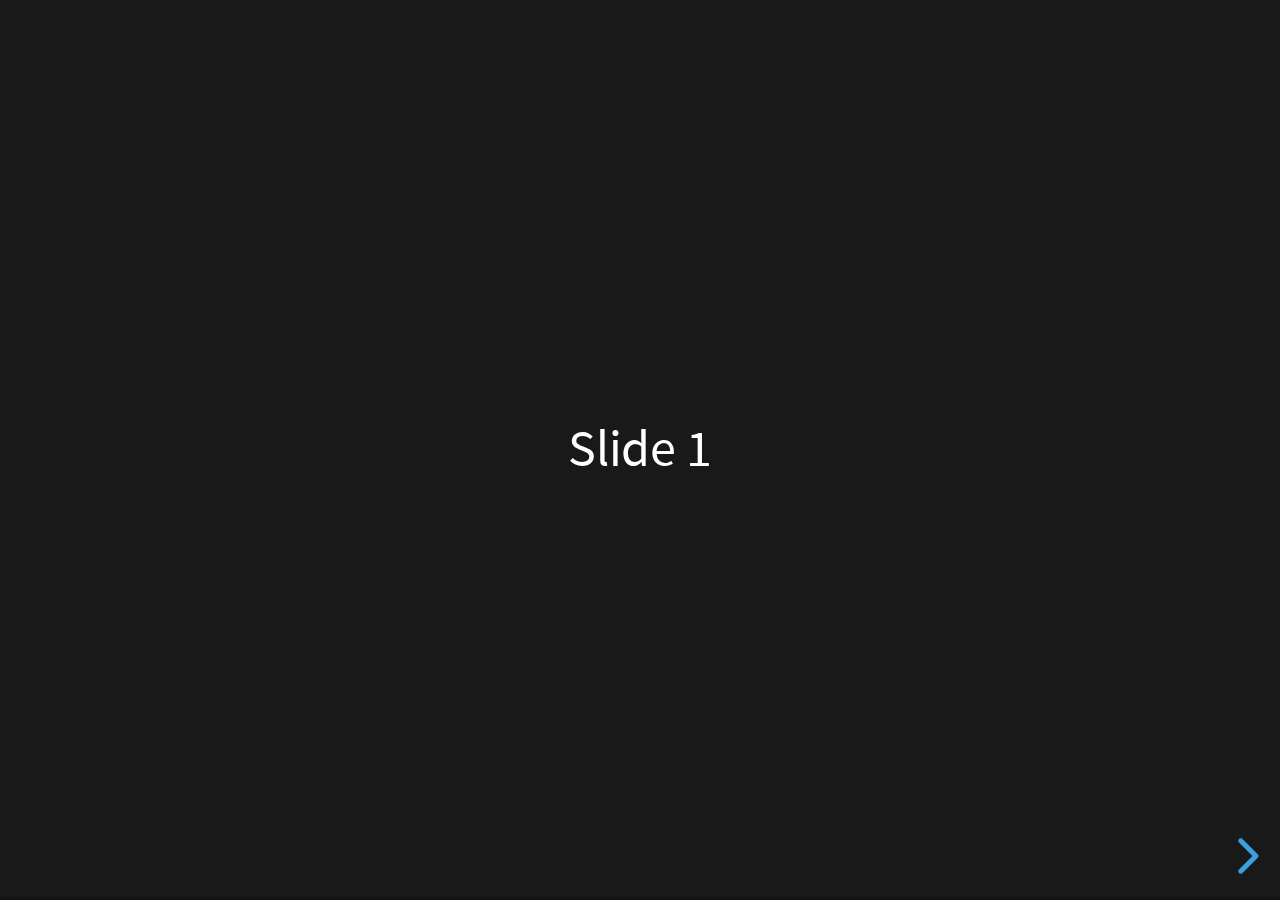
<file: presentation/index.html>
<!doctype html>
<html lang="en">
	<head>
		<meta charset="utf-8">
		<meta name="viewport" content="width=device-width, initial-scale=1.0, maximum-scale=1.0, user-scalable=no">

		<title>reveal.js</title>

		<link rel="stylesheet" href="dist/reset.css">
		<link rel="stylesheet" href="dist/reveal.css">
		<link rel="stylesheet" href="dist/theme/black.css">

		<!-- Theme used for syntax highlighted code -->
		<link rel="stylesheet" href="plugin/highlight/monokai.css">
	</head>
	<body>
		<div class="reveal">
			<div class="slides">
				<section>Slide 1</section>
				<section>Slide 2</section>
			</div>
		</div>

		<script src="dist/reveal.js"></script>
		<script src="plugin/notes/notes.js"></script>
		<script src="plugin/markdown/markdown.js"></script>
		<script src="plugin/highlight/highlight.js"></script>
		<script>
			// More info about initialization & config:
			// - https://revealjs.com/initialization/
			// - https://revealjs.com/config/
			Reveal.initialize({
				hash: true,

				// Learn about plugins: https://revealjs.com/plugins/
				plugins: [ RevealMarkdown, RevealHighlight, RevealNotes ]
			});
		</script>
	</body>
</html>
</file>
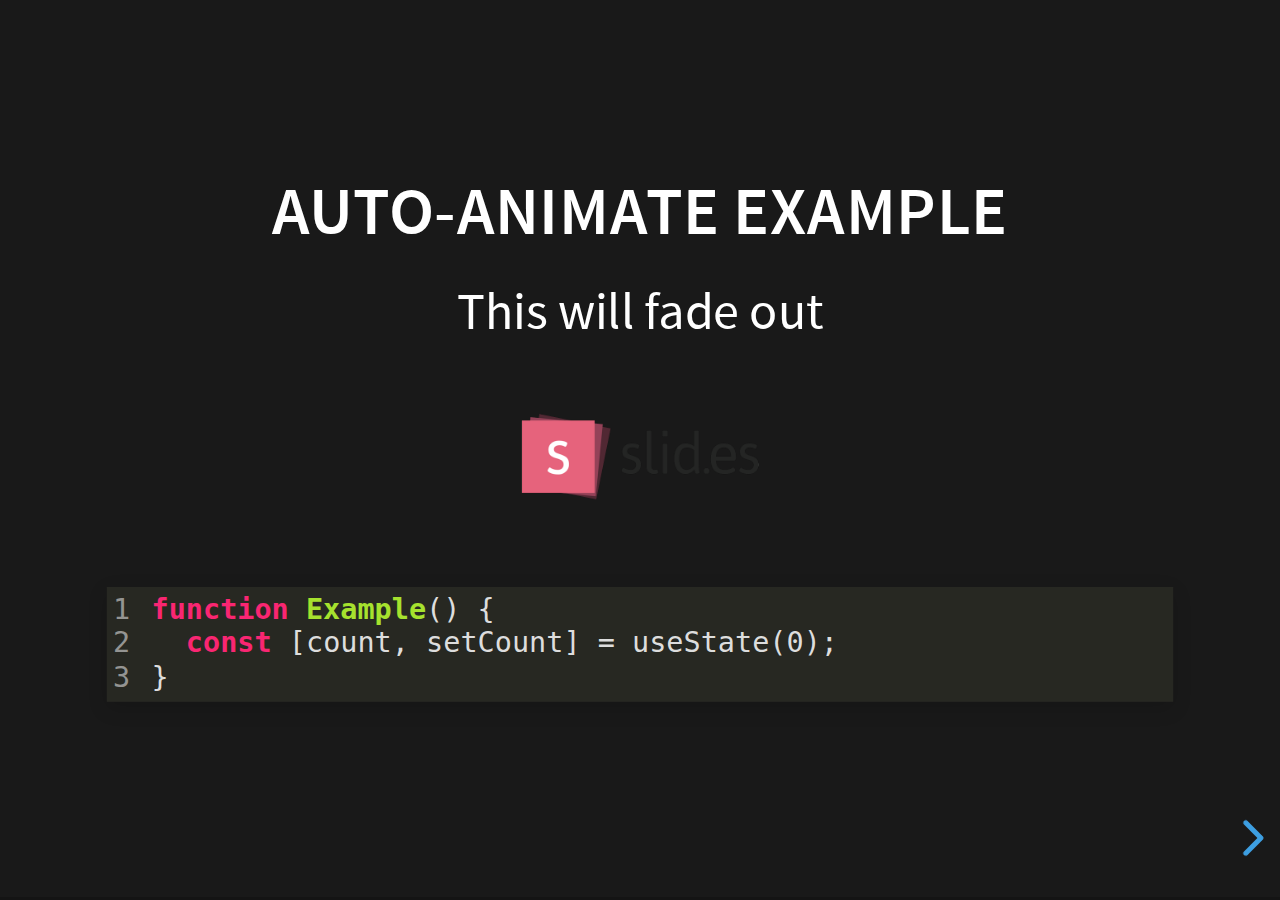
<file: presentation/examples/auto-animate.html>
<!doctype html>
<html lang="en">

	<head>
		<meta charset="utf-8">

		<title>reveal.js - Auto Animate</title>

		<meta name="viewport" content="width=device-width, initial-scale=1.0, maximum-scale=1.0, user-scalable=no">

		<link rel="stylesheet" href="../dist/reveal.css">
		<link rel="stylesheet" href="../dist/theme/black.css" id="theme">
		<link rel="stylesheet" href="../plugin/highlight/monokai.css">
	</head>

	<body>

		<div class="reveal">

			<div class="slides">
				<section data-auto-animate data-auto-animate-unmatched="fade">
					<h3>Auto-Animate Example</h3>
					<p>This will fade out</p>
					<img src="assets/image1.png" style="height: 100px;">
					<pre data-id="code"><code data-line-numbers class="hljs" data-trim>
						function Example() {
						  const [count, setCount] = useState(0);
						}
					</code></pre>
				</section>
				<section data-auto-animate data-auto-animate-unmatched="fade">
					<h3>Auto-Animate Example</h3>
					<p style="opacity: 0.2; margin-top: 100px;">This will fade out</p>
					<p>This element is unmatched</p>
					<img src="assets/image1.png" style="height: 150px;">
					<pre data-id="code"><code data-line-numbers class="hljs" data-trim>
						function Example() {
						  New line!
						  const [count, setCount] = useState(0);
						}
					</code></pre>
				</section>

				<section data-auto-animate>
					<p data-id="text-props" style="background: #555; line-height: 1em; letter-spacing: 0em;">Line Height & Letter Spacing</p>
				</section>
				<section data-auto-animate>
					<p data-id="text-props" style="background: #555; line-height: 3em; letter-spacing: 0.2em;">Line Height & Letter Spacing</p>
				</section>

				<section>
					<section data-auto-animate>
						<pre data-id="code"><code data-line-numbers class="hljs" data-trim>
							import React, { useState } from 'react';

							function Example() {
							  const [count, setCount] = useState(0);

							  return (
							    ...
							  );
							}
						</code></pre>
					</section>
					<section data-auto-animate>
						<pre data-id="code"><code data-line-numbers class="hljs" data-trim>
							function Example() {
							  const [count, setCount] = useState(0);

							  return (
							    &lt;div&gt;
							      &lt;p&gt;You clicked {count} times&lt;/p&gt;
							      &lt;button onClick={() =&gt; setCount(count + 1)}&gt;
							        Click me
							      &lt;/button&gt;
							    &lt;/div&gt;
							  );
							}
						</code></pre>
					</section>
					<section data-auto-animate>
						<pre data-id="code"><code data-line-numbers class="hljs" data-trim>
							function Example() {
							  // A comment!
							  const [count, setCount] = useState(0);

							  return (
							    &lt;div&gt;
							      &lt;p&gt;You clicked {count} times&lt;/p&gt;
							      &lt;button onClick={() =&gt; setCount(count + 1)}&gt;
							        Click me
							      &lt;/button&gt;
							    &lt;/div&gt;
							  );
							}
						</code></pre>
					</section>
				</section>

				<section>
					<section data-auto-animate>
						<h3>Swapping list items</h3>
						<ul>
							<li>One</li>
							<li>Two</li>
							<li>Three</li>
						</ul>
					</section>
					<section data-auto-animate>
						<h3>Swapping list items</h3>
						<ul>
							<li>Two</li>
							<li>One</li>
							<li>Three</li>
						</ul>
					</section>
					<section data-auto-animate>
						<h3>Swapping list items</h3>
						<ul>
							<li>Two</li>
							<li>Three</li>
							<li>One</li>
						</ul>
					</section>
				</section>

				<section data-auto-animate style="height: 600px">
					<h3 style="opacity: 0.3; font-size: 18px;">SLIDE 1</h3>
					<h2 data-id="title" style="margin-top: 260px;">Animate Anything</h2>
					<div data-id="1" style="background: white; position: absolute; top: 150px; left: 16%; width: 60px; height: 60px;"></div>
					<div data-id="2" style="background: white; position: absolute; top: 150px; left: 36%; width: 60px; height: 60px;"></div>
					<div data-id="3" style="background: white; position: absolute; top: 150px; left: 56%; width: 60px; height: 60px;"></div>
					<div data-id="4" style="background: white; position: absolute; top: 150px; left: 76%; width: 60px; height: 60px;"></div>
				</section>
				<section data-auto-animate style="height: 600px">
					<h3 style="opacity: 0.3; font-size: 18px;">SLIDE 2</h3>
					<h2 data-id="title" style="margin-top: 500px">With Auto Animate</h2>
					<div data-id="1" style="background: cyan; position: absolute; bottom: 190px; left: 16%; width: 60px; height: 60px;"></div>
					<div data-id="2" style="background: magenta; position: absolute; bottom: 190px; left: 36%; width: 60px; height: 160px;"></div>
					<div data-id="3" style="background: yellow; position: absolute; bottom: 190px; left: 56%; width: 60px; height: 260px;"></div>
					<div data-id="4" style="background: red; position: absolute; bottom: 190px; left: 76%; width: 60px; height: 360px;"></div>
				</section>
				<section data-auto-animate style="height: 600px">
					<h3 style="opacity: 0.3; font-size: 18px;">SLIDE 3</h3>
					<h2 data-id="title" style="margin-top: 500px; opacity: 0;">With Auto Animate</h2>
					<div data-id="1" style="background: cyan; position: absolute; top: 50%; left: 50%; width: 400px; height: 400px; margin: -200px 0 0 -200px; border-radius: 400px;"></div>
					<div data-id="2" style="background: magenta; position: absolute; top: 50%; left: 50%; width: 300px; height: 300px; margin: -150px 0 0 -150px; border-radius: 400px;"></div>
					<div data-id="3" style="background: yellow; position: absolute; top: 50%; left: 50%; width: 200px; height: 200px; margin: -100px 0 0 -100px; border-radius: 400px;"></div>
					<div data-id="4" style="background: red; position: absolute; top: 50%; left: 50%; width: 100px; height: 100px; margin: -50px 0 0 -50px; border-radius: 400px;"></div>
				</section>
				<section data-auto-animate style="height: 600px">
					<h3 style="opacity: 0.3; font-size: 18px;">SLIDE 3</h3>
					<h2 data-id="title" style="margin-top: 500px; opacity: 0;">With Auto Animate</h2>
					<div data-id="1" style="background: red; position: absolute; top: 250px; left: 16%; width: 60px; height: 60px;"></div>
					<div data-id="2" style="background: yellow; position: absolute; top: 250px; left: 36%; width: 60px; height: 60px;"></div>
					<div data-id="3" style="background: magenta; position: absolute; top: 250px; left: 56%; width: 60px; height: 60px;"></div>
					<div data-id="4" style="background: cyan; position: absolute; top: 250px; left: 76%; width: 60px; height: 60px;"></div>
				</section>

				<section data-auto-animate data-auto-animate-id="a">
					<h2>data-auto-animate-id="a"</h2>
					<h3>A1</h3>
				</section>
				<section data-auto-animate data-auto-animate-id="a">
					<h2>data-auto-animate-id="a"</h2>
					<h3>A1</h3>
					<h3>A2</h3>
				</section>
				<section data-auto-animate data-auto-animate-id="b">
					<h2>data-auto-animate-id="b"</h2>
					<h3>B1</h3>
				</section>
				<section data-auto-animate data-auto-animate-id="b">
					<h2>data-auto-animate-id="b"</h2>
					<h3>B1</h3>
					<h3>B2</h3>
				</section>

				<section>
					<section id="stacked-slide-1" data-auto-animate>
						<a href="#/stacked-slide-1">Slide 1</a><br>
						<a href="#/stacked-slide-2">Slide 2</a><br>
						<a href="#/stacked-slide-3">Slide 3</a><br>
						<a href="#/stacked-slide-4">Slide 4</a><br>
						<div data-id="anim" style="background: indigo; padding: 8px; width: 50px; height: 50px; position: absolute; left: 0px;">A</div>
					</section>
					<section id="stacked-slide-2" data-auto-animate>
						<a href="#/stacked-slide-1">Slide 1</a><br>
						<a href="#/stacked-slide-2">Slide 2</a><br>
						<a href="#/stacked-slide-3">Slide 3</a><br>
						<a href="#/stacked-slide-4">Slide 4</a><br>
						<div data-id="anim" style="background: indigo; padding: 8px; width: 50px; height: 50px; position: absolute; left: 25%;">A</div>
					</section>
					<section id="stacked-slide-3" data-auto-animate>
						<a href="#/stacked-slide-1">Slide 1</a><br>
						<a href="#/stacked-slide-2">Slide 2</a><br>
						<a href="#/stacked-slide-3">Slide 3</a><br>
						<a href="#/stacked-slide-4">Slide 4</a><br>
						<div data-id="anim" style="background: indigo; padding: 8px; width: 50px; height: 50px; position: absolute; left: 50%;">A</div>
					</section>
					<section id="stacked-slide-4" data-auto-animate>
						<a href="#/stacked-slide-1">Slide 1</a><br>
						<a href="#/stacked-slide-2">Slide 2</a><br>
						<a href="#/stacked-slide-3">Slide 3</a><br>
						<a href="#/stacked-slide-4">Slide 4</a><br>
						<div data-id="anim" style="background: indigo; padding: 8px; width: 50px; height: 50px; position: absolute; left: 75%;">A</div>
					</section>
				</section>

			</div>

		</div>

		<script src="../dist/reveal.js"></script>
		<script src="../plugin/highlight/highlight.js"></script>
		<script>
			Reveal.initialize({
				center: true,
				hash: true,
				plugins: [ RevealHighlight ]
			});
		</script>

	</body>
</html>
</file>
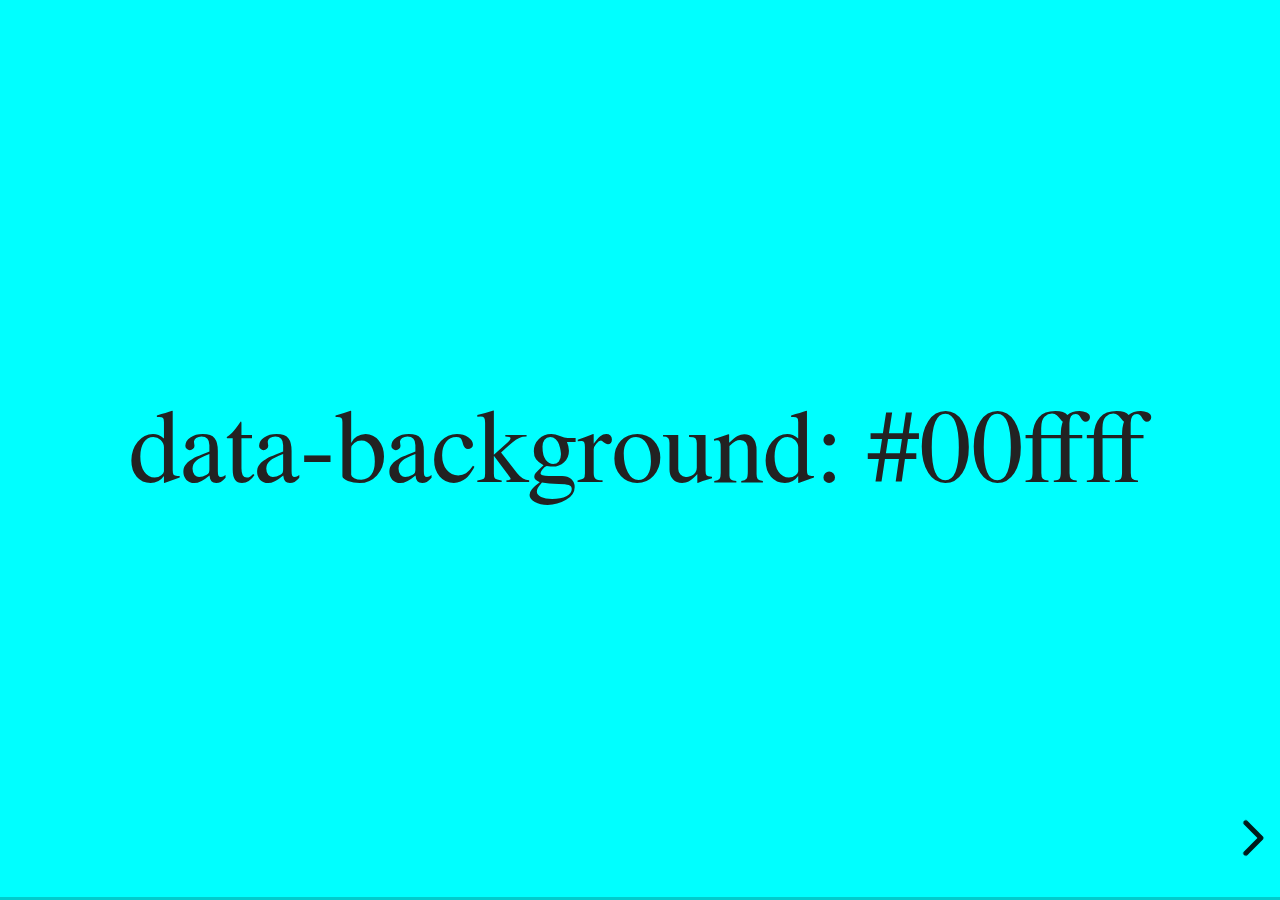
<file: presentation/examples/backgrounds.html>
<!doctype html>
<html lang="en">

	<head>
		<meta charset="utf-8">

		<title>reveal.js - Slide Backgrounds</title>

		<meta name="viewport" content="width=device-width, initial-scale=1.0, maximum-scale=1.0, user-scalable=no">

		<link rel="stylesheet" href="../dist/reveal.css">
		<link rel="stylesheet" href="../dist/theme/serif.css" id="theme">
		<style type="text/css" media="screen">
			.slides section.has-dark-background,
			.slides section.has-dark-background h2 {
				color: #fff;
			}
			.slides section.has-light-background,
			.slides section.has-light-background h2 {
				color: #222;
			}
		</style>
	</head>

	<body>

		<div class="reveal">

			<div class="slides">

				<section data-background="#00ffff">
					<h2>data-background: #00ffff</h2>
				</section>

				<section data-background="#bb00bb">
					<h2>data-background: #bb00bb</h2>
				</section>

				<section data-background-color="lightblue">
					<h2>data-background: lightblue</h2>
				</section>

				<section>
					<section data-background="#ff0000">
						<h2>data-background: #ff0000</h2>
					</section>
					<section data-background="rgba(0, 0, 0, 0.2)">
						<h2>data-background: rgba(0, 0, 0, 0.2)</h2>
					</section>
					<section data-background="salmon">
						<h2>data-background: salmon</h2>
					</section>
				</section>

				<section data-background="rgba(0, 100, 100, 0.2)">
					<section>
						<h2>Background applied to stack</h2>
					</section>
					<section>
						<h2>Background applied to stack</h2>
					</section>
					<section data-background="rgb(66, 66, 66)">
						<h2>Background applied to slide inside of stack</h2>
					</section>
				</section>

				<section data-background-transition="slide" data-background="assets/image1.png">
					<h2>Background image</h2>
				</section>

				<section>
					<section data-background-transition="slide" data-background="assets/image1.png">
						<h2>Background image</h2>
					</section>
					<section data-background-transition="slide" data-background="assets/image1.png">
						<h2>Background image</h2>
					</section>
				</section>

				<section data-background="assets/image2.png" data-background-size="100px" data-background-repeat="repeat" data-background-color="#111">
					<h2>Background image</h2>
					<pre>data-background-size="100px" data-background-repeat="repeat" data-background-color="#111"</pre>
				</section>

				<section data-background="#888888">
					<h2>Same background twice (1/2)</h2>
				</section>
				<section data-background="#888888">
					<h2>Same background twice (2/2)</h2>
				</section>

				<section data-background-video="https://s3.amazonaws.com/static.slid.es/site/homepage/v1/homepage-video-editor.mp4,https://s3.amazonaws.com/static.slid.es/site/homepage/v1/homepage-video-editor.webm">
					<h2>Video background</h2>
				</section>

				<section data-background-iframe="https://slides.com/news/make-better-presentations/embed?style=hidden&autoSlide=4000">
					<h2>Iframe background</h2>
				</section>

				<section>
					<section data-background="#417203">
						<h2>Same background twice vertical (1/2)</h2>
					</section>
					<section data-background="#417203">
						<h2>Same background twice vertical (2/2)</h2>
					</section>
				</section>

				<section data-background="#934f4d">
					<h2>Same background from horizontal to vertical (1/3)</h2>
				</section>
				<section>
					<section data-background="#934f4d">
						<h2>Same background from horizontal to vertical (2/3)</h2>
					</section>
					<section data-background="#934f4d">
						<h2>Same background from horizontal to vertical (3/3)</h2>
					</section>
				</section>

			</div>

		</div>

		<script src="../dist/reveal.js"></script>
		<script>

			// Full list of configuration options:
			// https://revealjs.revealjs.com/config/
			Reveal.initialize({
				center: true,

				transition: 'linear',
				// transitionSpeed: 'slow',
				// backgroundTransition: 'slide'
			});

		</script>

	</body>
</html>
</file>
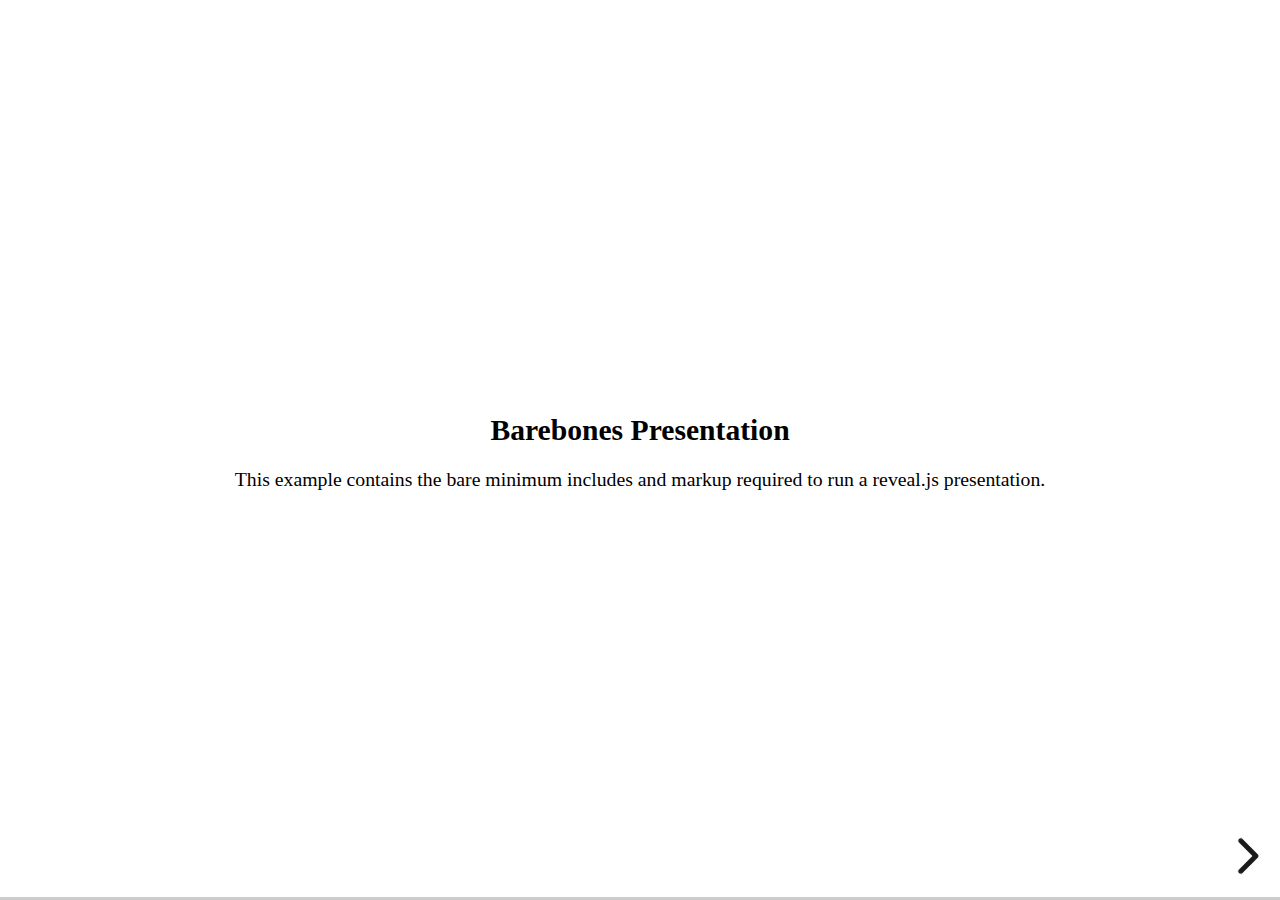
<file: presentation/examples/barebones.html>
<!doctype html>
<html lang="en">
	<head>
		<meta charset="utf-8">
		<title>reveal.js - Barebones</title>
		<link rel="stylesheet" href="../dist/reveal.css">
	</head>
	<body>

		<div class="reveal">
			<div class="slides">

				<section>
					<h2>Barebones Presentation</h2>
					<p>This example contains the bare minimum includes and markup required to run a reveal.js presentation.</p>
				</section>

				<section>
					<h2>No Theme</h2>
					<p>There's no theme included, so it will fall back on browser defaults.</p>
				</section>

			</div>
		</div>

		<script src="../dist/reveal.js"></script>
		<script>
			Reveal.initialize();
		</script>

	</body>
</html>
</file>
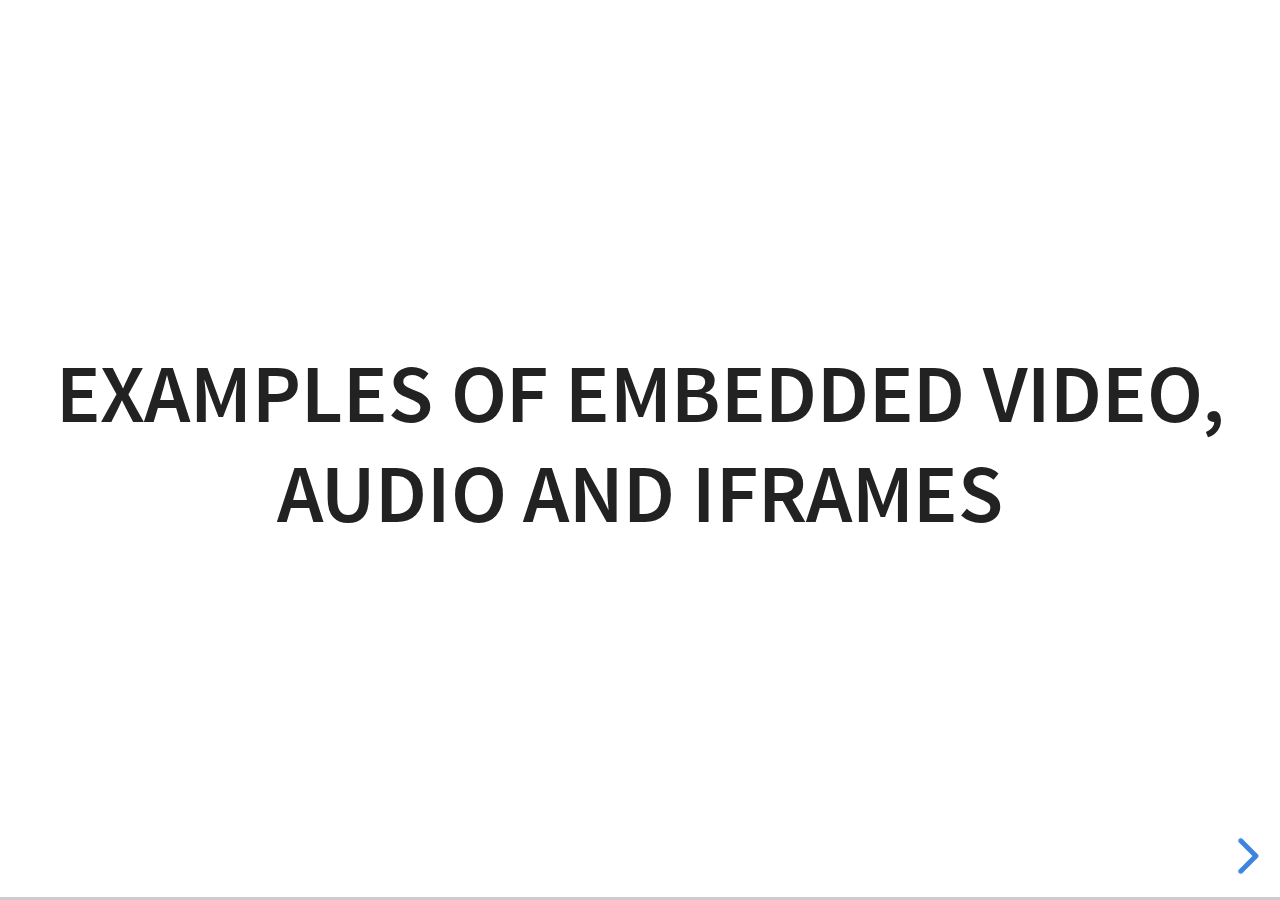
<file: presentation/examples/media.html>
<!doctype html>
<html lang="en">

	<head>
		<meta charset="utf-8">

		<title>reveal.js - Video, Audio and Iframes</title>

		<meta name="viewport" content="width=device-width, initial-scale=1.0, maximum-scale=1.0, user-scalable=no">

		<link rel="stylesheet" href="../dist/reveal.css">
		<link rel="stylesheet" href="../dist/theme/white.css" id="theme">
	</head>

	<body>

		<div class="reveal">

			<div class="slides">

				<section>
					<h2>Examples of embedded Video, Audio and Iframes</h2>
				</section>

				<section>
					<h2>Iframe</h2>
					<iframe data-autoplay width="700" height="540" src="https://slides.com/news/auto-animate/embed" frameborder="0"></iframe>
				</section>

				<section data-background-iframe="https://www.youtube.com/embed/h1_nyI3z8gI" data-background-interactive>
					<h2 style="color: #fff;">Iframe Background</h2>
				</section>

				<section>
					<h2>Video</h2>
					<video src="http://clips.vorwaerts-gmbh.de/big_buck_bunny.mp4" data-autoplay></video>
				</section>

				<section data-background-video="http://clips.vorwaerts-gmbh.de/big_buck_bunny.mp4">
					<h2>Background Video</h2>
				</section>

				<section>
					<h2>Auto-playing audio</h2>
					<audio src="assets/beeping.wav" data-autoplay></audio>
				</section>

				<section>
					<h2>Audio inside slide fragments</h2>
					<div class="fragment">
						Beep 1
						<audio src="assets/beeping.wav" data-autoplay></audio>
					</div>
					<div class="fragment">
						Beep 2
						<audio src="assets/beeping.wav" data-autoplay></audio>
					</div>
				</section>

				<section>
					<h2>Audio with controls</h2>
					<audio src="assets/beeping.wav" controls></audio>
				</section>

			</div>

		</div>

		<script src="../dist/reveal.js"></script>
		<script>
			Reveal.initialize({hash: true});
		</script>

	</body>
</html>
</file>
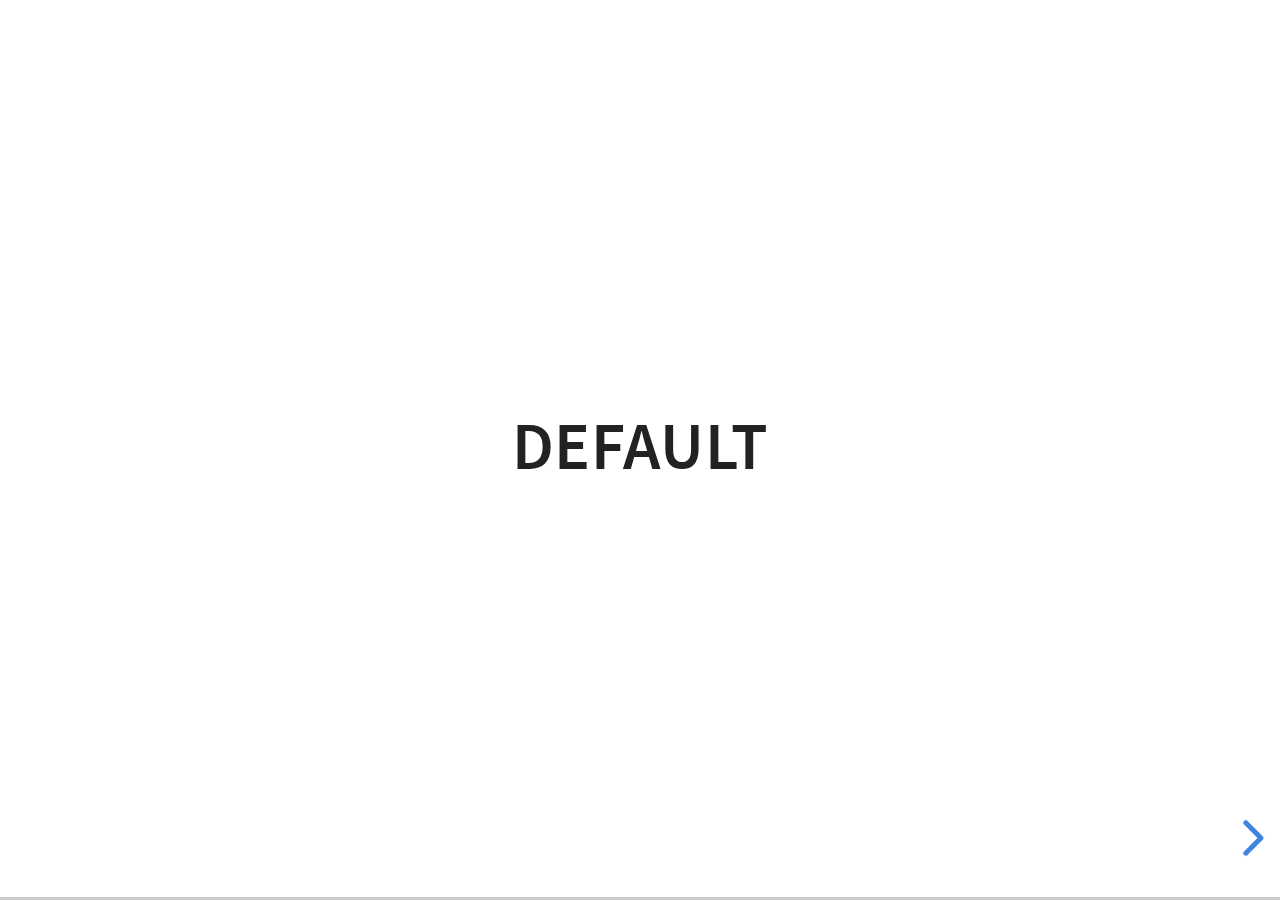
<file: presentation/examples/transitions.html>
<!doctype html>
<html lang="en">

	<head>
		<meta charset="utf-8">

		<title>reveal.js - Slide Transitions</title>

		<link rel="stylesheet" href="../dist/reveal.css">
		<link rel="stylesheet" href="../dist/theme/white.css" id="theme">
		<style type="text/css" media="screen">
			.slides section.has-dark-background,
			.slides section.has-dark-background h3 {
				color: #fff;
			}
			.slides section.has-light-background,
			.slides section.has-light-background h3 {
				color: #222;
			}
		</style>
	</head>

	<body>

		<div class="reveal">

			<div class="slides">

				<section>
					<h3>Default</h3>
				</section>

				<section>
					<h3>Default</h3>
				</section>

				<section data-transition="zoom">
					<h3>data-transition: zoom</h3>
				</section>

				<section data-transition="zoom-in fade-out">
					<h3>data-transition: zoom-in fade-out</h3>
				</section>

				<section>
					<h3>Default</h3>
				</section>

				<section data-transition="convex">
					<h3>data-transition: convex</h3>
				</section>

				<section data-transition="convex-in concave-out">
					<h3>data-transition: convex-in concave-out</h3>
				</section>

				<section>
					<section data-transition="zoom">
						<h3>Default</h3>
					</section>
					<section data-transition="concave">
						<h3>data-transition: concave</h3>
					</section>
					<section data-transition="convex-in fade-out">
						<h3>data-transition: convex-in fade-out</h3>
					</section>
					<section>
						<h3>Default</h3>
					</section>
				</section>

				<section data-transition="none">
					<h3>data-transition: none</h3>
				</section>

				<section>
					<h3>Default</h3>
				</section>

			</div>

		</div>

		<script src="../dist/reveal.js"></script>
		<script>
			Reveal.initialize({
				center: true,
				history: true,

				// transition: 'slide',
				// transitionSpeed: 'slow',
				// backgroundTransition: 'slide'
			});
		</script>

	</body>
</html>
</file>
<file: presentation/dist/reveal.css>
/*!
* reveal.js 4.4.0
* https://revealjs.com
* MIT licensed
*
* Copyright (C) 2011-2023 Hakim El Hattab, https://hakim.se
*/
.reveal .r-stretch,.reveal .stretch{max-width:none;max-height:none}.reveal pre.r-stretch code,.reveal pre.stretch code{height:100%;max-height:100%;box-sizing:border-box}.reveal .r-fit-text{display:inline-block;white-space:nowrap}.reveal .r-stack{display:grid}.reveal .r-stack>*{grid-area:1/1;margin:auto}.reveal .r-hstack,.reveal .r-vstack{display:flex}.reveal .r-hstack img,.reveal .r-hstack video,.reveal .r-vstack img,.reveal .r-vstack video{min-width:0;min-height:0;object-fit:contain}.reveal .r-vstack{flex-direction:column;align-items:center;justify-content:center}.reveal .r-hstack{flex-direction:row;align-items:center;justify-content:center}.reveal .items-stretch{align-items:stretch}.reveal .items-start{align-items:flex-start}.reveal .items-center{align-items:center}.reveal .items-end{align-items:flex-end}.reveal .justify-between{justify-content:space-between}.reveal .justify-around{justify-content:space-around}.reveal .justify-start{justify-content:flex-start}.reveal .justify-center{justify-content:center}.reveal .justify-end{justify-content:flex-end}html.reveal-full-page{width:100%;height:100%;height:100vh;height:calc(var(--vh,1vh) * 100);overflow:hidden}.reveal-viewport{height:100%;overflow:hidden;position:relative;line-height:1;margin:0;background-color:#fff;color:#000}.reveal-viewport:fullscreen{top:0!important;left:0!important;width:100%!important;height:100%!important;transform:none!important}.reveal .slides section .fragment{opacity:0;visibility:hidden;transition:all .2s ease;will-change:opacity}.reveal .slides section .fragment.visible{opacity:1;visibility:inherit}.reveal .slides section .fragment.disabled{transition:none}.reveal .slides section .fragment.grow{opacity:1;visibility:inherit}.reveal .slides section .fragment.grow.visible{transform:scale(1.3)}.reveal .slides section .fragment.shrink{opacity:1;visibility:inherit}.reveal .slides section .fragment.shrink.visible{transform:scale(.7)}.reveal .slides section .fragment.zoom-in{transform:scale(.1)}.reveal .slides section .fragment.zoom-in.visible{transform:none}.reveal .slides section .fragment.fade-out{opacity:1;visibility:inherit}.reveal .slides section .fragment.fade-out.visible{opacity:0;visibility:hidden}.reveal .slides section .fragment.semi-fade-out{opacity:1;visibility:inherit}.reveal .slides section .fragment.semi-fade-out.visible{opacity:.5;visibility:inherit}.reveal .slides section .fragment.strike{opacity:1;visibility:inherit}.reveal .slides section .fragment.strike.visible{text-decoration:line-through}.reveal .slides section .fragment.fade-up{transform:translate(0,40px)}.reveal .slides section .fragment.fade-up.visible{transform:translate(0,0)}.reveal .slides section .fragment.fade-down{transform:translate(0,-40px)}.reveal .slides section .fragment.fade-down.visible{transform:translate(0,0)}.reveal .slides section .fragment.fade-right{transform:translate(-40px,0)}.reveal .slides section .fragment.fade-right.visible{transform:translate(0,0)}.reveal .slides section .fragment.fade-left{transform:translate(40px,0)}.reveal .slides section .fragment.fade-left.visible{transform:translate(0,0)}.reveal .slides section .fragment.current-visible,.reveal .slides section .fragment.fade-in-then-out{opacity:0;visibility:hidden}.reveal .slides section .fragment.current-visible.current-fragment,.reveal .slides section .fragment.fade-in-then-out.current-fragment{opacity:1;visibility:inherit}.reveal .slides section .fragment.fade-in-then-semi-out{opacity:0;visibility:hidden}.reveal .slides section .fragment.fade-in-then-semi-out.visible{opacity:.5;visibility:inherit}.reveal .slides section .fragment.fade-in-then-semi-out.current-fragment{opacity:1;visibility:inherit}.reveal .slides section .fragment.highlight-blue,.reveal .slides section .fragment.highlight-current-blue,.reveal .slides section .fragment.highlight-current-green,.reveal .slides section .fragment.highlight-current-red,.reveal .slides section .fragment.highlight-green,.reveal .slides section .fragment.highlight-red{opacity:1;visibility:inherit}.reveal .slides section .fragment.highlight-red.visible{color:#ff2c2d}.reveal .slides section .fragment.highlight-green.visible{color:#17ff2e}.reveal .slides section .fragment.highlight-blue.visible{color:#1b91ff}.reveal .slides section .fragment.highlight-current-red.current-fragment{color:#ff2c2d}.reveal .slides section .fragment.highlight-current-green.current-fragment{color:#17ff2e}.reveal .slides section .fragment.highlight-current-blue.current-fragment{color:#1b91ff}.reveal:after{content:"";font-style:italic}.reveal iframe{z-index:1}.reveal a{position:relative}@keyframes bounce-right{0%,10%,25%,40%,50%{transform:translateX(0)}20%{transform:translateX(10px)}30%{transform:translateX(-5px)}}@keyframes bounce-left{0%,10%,25%,40%,50%{transform:translateX(0)}20%{transform:translateX(-10px)}30%{transform:translateX(5px)}}@keyframes bounce-down{0%,10%,25%,40%,50%{transform:translateY(0)}20%{transform:translateY(10px)}30%{transform:translateY(-5px)}}.reveal .controls{display:none;position:absolute;top:auto;bottom:12px;right:12px;left:auto;z-index:11;color:#000;pointer-events:none;font-size:10px}.reveal .controls button{position:absolute;padding:0;background-color:transparent;border:0;outline:0;cursor:pointer;color:currentColor;transform:scale(.9999);transition:color .2s ease,opacity .2s ease,transform .2s ease;z-index:2;pointer-events:auto;font-size:inherit;visibility:hidden;opacity:0;-webkit-appearance:none;-webkit-tap-highlight-color:transparent}.reveal .controls .controls-arrow:after,.reveal .controls .controls-arrow:before{content:"";position:absolute;top:0;left:0;width:2.6em;height:.5em;border-radius:.25em;background-color:currentColor;transition:all .15s ease,background-color .8s ease;transform-origin:.2em 50%;will-change:transform}.reveal .controls .controls-arrow{position:relative;width:3.6em;height:3.6em}.reveal .controls .controls-arrow:before{transform:translateX(.5em) translateY(1.55em) rotate(45deg)}.reveal .controls .controls-arrow:after{transform:translateX(.5em) translateY(1.55em) rotate(-45deg)}.reveal .controls .controls-arrow:hover:before{transform:translateX(.5em) translateY(1.55em) rotate(40deg)}.reveal .controls .controls-arrow:hover:after{transform:translateX(.5em) translateY(1.55em) rotate(-40deg)}.reveal .controls .controls-arrow:active:before{transform:translateX(.5em) translateY(1.55em) rotate(36deg)}.reveal .controls .controls-arrow:active:after{transform:translateX(.5em) translateY(1.55em) rotate(-36deg)}.reveal .controls .navigate-left{right:6.4em;bottom:3.2em;transform:translateX(-10px)}.reveal .controls .navigate-left.highlight{animation:bounce-left 2s 50 both ease-out}.reveal .controls .navigate-right{right:0;bottom:3.2em;transform:translateX(10px)}.reveal .controls .navigate-right .controls-arrow{transform:rotate(180deg)}.reveal .controls .navigate-right.highlight{animation:bounce-right 2s 50 both ease-out}.reveal .controls .navigate-up{right:3.2em;bottom:6.4em;transform:translateY(-10px)}.reveal .controls .navigate-up .controls-arrow{transform:rotate(90deg)}.reveal .controls .navigate-down{right:3.2em;bottom:-1.4em;padding-bottom:1.4em;transform:translateY(10px)}.reveal .controls .navigate-down .controls-arrow{transform:rotate(-90deg)}.reveal .controls .navigate-down.highlight{animation:bounce-down 2s 50 both ease-out}.reveal .controls[data-controls-back-arrows=faded] .navigate-up.enabled{opacity:.3}.reveal .controls[data-controls-back-arrows=faded] .navigate-up.enabled:hover{opacity:1}.reveal .controls[data-controls-back-arrows=hidden] .navigate-up.enabled{opacity:0;visibility:hidden}.reveal .controls .enabled{visibility:visible;opacity:.9;cursor:pointer;transform:none}.reveal .controls .enabled.fragmented{opacity:.5}.reveal .controls .enabled.fragmented:hover,.reveal .controls .enabled:hover{opacity:1}.reveal:not(.rtl) .controls[data-controls-back-arrows=faded] .navigate-left.enabled{opacity:.3}.reveal:not(.rtl) .controls[data-controls-back-arrows=faded] .navigate-left.enabled:hover{opacity:1}.reveal:not(.rtl) .controls[data-controls-back-arrows=hidden] .navigate-left.enabled{opacity:0;visibility:hidden}.reveal.rtl .controls[data-controls-back-arrows=faded] .navigate-right.enabled{opacity:.3}.reveal.rtl .controls[data-controls-back-arrows=faded] .navigate-right.enabled:hover{opacity:1}.reveal.rtl .controls[data-controls-back-arrows=hidden] .navigate-right.enabled{opacity:0;visibility:hidden}.reveal[data-navigation-mode=linear].has-horizontal-slides .navigate-down,.reveal[data-navigation-mode=linear].has-horizontal-slides .navigate-up{display:none}.reveal:not(.has-vertical-slides) .controls .navigate-left,.reveal[data-navigation-mode=linear].has-horizontal-slides .navigate-left{bottom:1.4em;right:5.5em}.reveal:not(.has-vertical-slides) .controls .navigate-right,.reveal[data-navigation-mode=linear].has-horizontal-slides .navigate-right{bottom:1.4em;right:.5em}.reveal:not(.has-horizontal-slides) .controls .navigate-up{right:1.4em;bottom:5em}.reveal:not(.has-horizontal-slides) .controls .navigate-down{right:1.4em;bottom:.5em}.reveal.has-dark-background .controls{color:#fff}.reveal.has-light-background .controls{color:#000}.reveal.no-hover .controls .controls-arrow:active:before,.reveal.no-hover .controls .controls-arrow:hover:before{transform:translateX(.5em) translateY(1.55em) rotate(45deg)}.reveal.no-hover .controls .controls-arrow:active:after,.reveal.no-hover .controls .controls-arrow:hover:after{transform:translateX(.5em) translateY(1.55em) rotate(-45deg)}@media screen and (min-width:500px){.reveal .controls[data-controls-layout=edges]{top:0;right:0;bottom:0;left:0}.reveal .controls[data-controls-layout=edges] .navigate-down,.reveal .controls[data-controls-layout=edges] .navigate-left,.reveal .controls[data-controls-layout=edges] .navigate-right,.reveal .controls[data-controls-layout=edges] .navigate-up{bottom:auto;right:auto}.reveal .controls[data-controls-layout=edges] .navigate-left{top:50%;left:.8em;margin-top:-1.8em}.reveal .controls[data-controls-layout=edges] .navigate-right{top:50%;right:.8em;margin-top:-1.8em}.reveal .controls[data-controls-layout=edges] .navigate-up{top:.8em;left:50%;margin-left:-1.8em}.reveal .controls[data-controls-layout=edges] .navigate-down{bottom:-.3em;left:50%;margin-left:-1.8em}}.reveal .progress{position:absolute;display:none;height:3px;width:100%;bottom:0;left:0;z-index:10;background-color:rgba(0,0,0,.2);color:#fff}.reveal .progress:after{content:"";display:block;position:absolute;height:10px;width:100%;top:-10px}.reveal .progress span{display:block;height:100%;width:100%;background-color:currentColor;transition:transform .8s cubic-bezier(.26,.86,.44,.985);transform-origin:0 0;transform:scaleX(0)}.reveal .slide-number{position:absolute;display:block;right:8px;bottom:8px;z-index:31;font-family:Helvetica,sans-serif;font-size:12px;line-height:1;color:#fff;background-color:rgba(0,0,0,.4);padding:5px}.reveal .slide-number a{color:currentColor}.reveal .slide-number-delimiter{margin:0 3px}.reveal{position:relative;width:100%;height:100%;overflow:hidden;touch-action:pinch-zoom}.reveal.embedded{touch-action:pan-y}.reveal .slides{position:absolute;width:100%;height:100%;top:0;right:0;bottom:0;left:0;margin:auto;pointer-events:none;overflow:visible;z-index:1;text-align:center;perspective:600px;perspective-origin:50% 40%}.reveal .slides>section{perspective:600px}.reveal .slides>section,.reveal .slides>section>section{display:none;position:absolute;width:100%;pointer-events:auto;z-index:10;transform-style:flat;transition:transform-origin .8s cubic-bezier(.26,.86,.44,.985),transform .8s cubic-bezier(.26,.86,.44,.985),visibility .8s cubic-bezier(.26,.86,.44,.985),opacity .8s cubic-bezier(.26,.86,.44,.985)}.reveal[data-transition-speed=fast] .slides section{transition-duration:.4s}.reveal[data-transition-speed=slow] .slides section{transition-duration:1.2s}.reveal .slides section[data-transition-speed=fast]{transition-duration:.4s}.reveal .slides section[data-transition-speed=slow]{transition-duration:1.2s}.reveal .slides>section.stack{padding-top:0;padding-bottom:0;pointer-events:none;height:100%}.reveal .slides>section.present,.reveal .slides>section>section.present{display:block;z-index:11;opacity:1}.reveal .slides>section:empty,.reveal .slides>section>section:empty,.reveal .slides>section>section[data-background-interactive],.reveal .slides>section[data-background-interactive]{pointer-events:none}.reveal.center,.reveal.center .slides,.reveal.center .slides section{min-height:0!important}.reveal .slides>section:not(.present),.reveal .slides>section>section:not(.present){pointer-events:none}.reveal.overview .slides>section,.reveal.overview .slides>section>section{pointer-events:auto}.reveal .slides>section.future,.reveal .slides>section.future>section,.reveal .slides>section.past,.reveal .slides>section.past>section,.reveal .slides>section>section.future,.reveal .slides>section>section.past{opacity:0}.reveal .slides>section[data-transition=slide].past,.reveal .slides>section[data-transition~=slide-out].past,.reveal.slide .slides>section:not([data-transition]).past{transform:translate(-150%,0)}.reveal .slides>section[data-transition=slide].future,.reveal .slides>section[data-transition~=slide-in].future,.reveal.slide .slides>section:not([data-transition]).future{transform:translate(150%,0)}.reveal .slides>section>section[data-transition=slide].past,.reveal .slides>section>section[data-transition~=slide-out].past,.reveal.slide .slides>section>section:not([data-transition]).past{transform:translate(0,-150%)}.reveal .slides>section>section[data-transition=slide].future,.reveal .slides>section>section[data-transition~=slide-in].future,.reveal.slide .slides>section>section:not([data-transition]).future{transform:translate(0,150%)}.reveal .slides>section[data-transition=linear].past,.reveal .slides>section[data-transition~=linear-out].past,.reveal.linear .slides>section:not([data-transition]).past{transform:translate(-150%,0)}.reveal .slides>section[data-transition=linear].future,.reveal .slides>section[data-transition~=linear-in].future,.reveal.linear .slides>section:not([data-transition]).future{transform:translate(150%,0)}.reveal .slides>section>section[data-transition=linear].past,.reveal .slides>section>section[data-transition~=linear-out].past,.reveal.linear .slides>section>section:not([data-transition]).past{transform:translate(0,-150%)}.reveal .slides>section>section[data-transition=linear].future,.reveal .slides>section>section[data-transition~=linear-in].future,.reveal.linear .slides>section>section:not([data-transition]).future{transform:translate(0,150%)}.reveal .slides section[data-transition=default].stack,.reveal.default .slides section.stack{transform-style:preserve-3d}.reveal .slides>section[data-transition=default].past,.reveal .slides>section[data-transition~=default-out].past,.reveal.default .slides>section:not([data-transition]).past{transform:translate3d(-100%,0,0) rotateY(-90deg) translate3d(-100%,0,0)}.reveal .slides>section[data-transition=default].future,.reveal .slides>section[data-transition~=default-in].future,.reveal.default .slides>section:not([data-transition]).future{transform:translate3d(100%,0,0) rotateY(90deg) translate3d(100%,0,0)}.reveal .slides>section>section[data-transition=default].past,.reveal .slides>section>section[data-transition~=default-out].past,.reveal.default .slides>section>section:not([data-transition]).past{transform:translate3d(0,-300px,0) rotateX(70deg) translate3d(0,-300px,0)}.reveal .slides>section>section[data-transition=default].future,.reveal .slides>section>section[data-transition~=default-in].future,.reveal.default .slides>section>section:not([data-transition]).future{transform:translate3d(0,300px,0) rotateX(-70deg) translate3d(0,300px,0)}.reveal .slides section[data-transition=convex].stack,.reveal.convex .slides section.stack{transform-style:preserve-3d}.reveal .slides>section[data-transition=convex].past,.reveal .slides>section[data-transition~=convex-out].past,.reveal.convex .slides>section:not([data-transition]).past{transform:translate3d(-100%,0,0) rotateY(-90deg) translate3d(-100%,0,0)}.reveal .slides>section[data-transition=convex].future,.reveal .slides>section[data-transition~=convex-in].future,.reveal.convex .slides>section:not([data-transition]).future{transform:translate3d(100%,0,0) rotateY(90deg) translate3d(100%,0,0)}.reveal .slides>section>section[data-transition=convex].past,.reveal .slides>section>section[data-transition~=convex-out].past,.reveal.convex .slides>section>section:not([data-transition]).past{transform:translate3d(0,-300px,0) rotateX(70deg) translate3d(0,-300px,0)}.reveal .slides>section>section[data-transition=convex].future,.reveal .slides>section>section[data-transition~=convex-in].future,.reveal.convex .slides>section>section:not([data-transition]).future{transform:translate3d(0,300px,0) rotateX(-70deg) translate3d(0,300px,0)}.reveal .slides section[data-transition=concave].stack,.reveal.concave .slides section.stack{transform-style:preserve-3d}.reveal .slides>section[data-transition=concave].past,.reveal .slides>section[data-transition~=concave-out].past,.reveal.concave .slides>section:not([data-transition]).past{transform:translate3d(-100%,0,0) rotateY(90deg) translate3d(-100%,0,0)}.reveal .slides>section[data-transition=concave].future,.reveal .slides>section[data-transition~=concave-in].future,.reveal.concave .slides>section:not([data-transition]).future{transform:translate3d(100%,0,0) rotateY(-90deg) translate3d(100%,0,0)}.reveal .slides>section>section[data-transition=concave].past,.reveal .slides>section>section[data-transition~=concave-out].past,.reveal.concave .slides>section>section:not([data-transition]).past{transform:translate3d(0,-80%,0) rotateX(-70deg) translate3d(0,-80%,0)}.reveal .slides>section>section[data-transition=concave].future,.reveal .slides>section>section[data-transition~=concave-in].future,.reveal.concave .slides>section>section:not([data-transition]).future{transform:translate3d(0,80%,0) rotateX(70deg) translate3d(0,80%,0)}.reveal .slides section[data-transition=zoom],.reveal.zoom .slides section:not([data-transition]){transition-timing-function:ease}.reveal .slides>section[data-transition=zoom].past,.reveal .slides>section[data-transition~=zoom-out].past,.reveal.zoom .slides>section:not([data-transition]).past{visibility:hidden;transform:scale(16)}.reveal .slides>section[data-transition=zoom].future,.reveal .slides>section[data-transition~=zoom-in].future,.reveal.zoom .slides>section:not([data-transition]).future{visibility:hidden;transform:scale(.2)}.reveal .slides>section>section[data-transition=zoom].past,.reveal .slides>section>section[data-transition~=zoom-out].past,.reveal.zoom .slides>section>section:not([data-transition]).past{transform:scale(16)}.reveal .slides>section>section[data-transition=zoom].future,.reveal .slides>section>section[data-transition~=zoom-in].future,.reveal.zoom .slides>section>section:not([data-transition]).future{transform:scale(.2)}.reveal.cube .slides{perspective:1300px}.reveal.cube .slides section{padding:30px;min-height:700px;backface-visibility:hidden;box-sizing:border-box;transform-style:preserve-3d}.reveal.center.cube .slides section{min-height:0}.reveal.cube .slides section:not(.stack):before{content:"";position:absolute;display:block;width:100%;height:100%;left:0;top:0;background:rgba(0,0,0,.1);border-radius:4px;transform:translateZ(-20px)}.reveal.cube .slides section:not(.stack):after{content:"";position:absolute;display:block;width:90%;height:30px;left:5%;bottom:0;background:0 0;z-index:1;border-radius:4px;box-shadow:0 95px 25px rgba(0,0,0,.2);transform:translateZ(-90px) rotateX(65deg)}.reveal.cube .slides>section.stack{padding:0;background:0 0}.reveal.cube .slides>section.past{transform-origin:100% 0;transform:translate3d(-100%,0,0) rotateY(-90deg)}.reveal.cube .slides>section.future{transform-origin:0 0;transform:translate3d(100%,0,0) rotateY(90deg)}.reveal.cube .slides>section>section.past{transform-origin:0 100%;transform:translate3d(0,-100%,0) rotateX(90deg)}.reveal.cube .slides>section>section.future{transform-origin:0 0;transform:translate3d(0,100%,0) rotateX(-90deg)}.reveal.page .slides{perspective-origin:0 50%;perspective:3000px}.reveal.page .slides section{padding:30px;min-height:700px;box-sizing:border-box;transform-style:preserve-3d}.reveal.page .slides section.past{z-index:12}.reveal.page .slides section:not(.stack):before{content:"";position:absolute;display:block;width:100%;height:100%;left:0;top:0;background:rgba(0,0,0,.1);transform:translateZ(-20px)}.reveal.page .slides section:not(.stack):after{content:"";position:absolute;display:block;width:90%;height:30px;left:5%;bottom:0;background:0 0;z-index:1;border-radius:4px;box-shadow:0 95px 25px rgba(0,0,0,.2);-webkit-transform:translateZ(-90px) rotateX(65deg)}.reveal.page .slides>section.stack{padding:0;background:0 0}.reveal.page .slides>section.past{transform-origin:0 0;transform:translate3d(-40%,0,0) rotateY(-80deg)}.reveal.page .slides>section.future{transform-origin:100% 0;transform:translate3d(0,0,0)}.reveal.page .slides>section>section.past{transform-origin:0 0;transform:translate3d(0,-40%,0) rotateX(80deg)}.reveal.page .slides>section>section.future{transform-origin:0 100%;transform:translate3d(0,0,0)}.reveal .slides section[data-transition=fade],.reveal.fade .slides section:not([data-transition]),.reveal.fade .slides>section>section:not([data-transition]){transform:none;transition:opacity .5s}.reveal.fade.overview .slides section,.reveal.fade.overview .slides>section>section{transition:none}.reveal .slides section[data-transition=none],.reveal.none .slides section:not([data-transition]){transform:none;transition:none}.reveal .pause-overlay{position:absolute;top:0;left:0;width:100%;height:100%;background:#000;visibility:hidden;opacity:0;z-index:100;transition:all 1s ease}.reveal .pause-overlay .resume-button{position:absolute;bottom:20px;right:20px;color:#ccc;border-radius:2px;padding:6px 14px;border:2px solid #ccc;font-size:16px;background:0 0;cursor:pointer}.reveal .pause-overlay .resume-button:hover{color:#fff;border-color:#fff}.reveal.paused .pause-overlay{visibility:visible;opacity:1}.reveal .no-transition,.reveal .no-transition *,.reveal .slides.disable-slide-transitions section{transition:none!important}.reveal .slides.disable-slide-transitions section{transform:none!important}.reveal .backgrounds{position:absolute;width:100%;height:100%;top:0;left:0;perspective:600px}.reveal .slide-background{display:none;position:absolute;width:100%;height:100%;opacity:0;visibility:hidden;overflow:hidden;background-color:rgba(0,0,0,0);transition:all .8s cubic-bezier(.26,.86,.44,.985)}.reveal .slide-background-content{position:absolute;width:100%;height:100%;background-position:50% 50%;background-repeat:no-repeat;background-size:cover}.reveal .slide-background.stack{display:block}.reveal .slide-background.present{opacity:1;visibility:visible;z-index:2}.print-pdf .reveal .slide-background{opacity:1!important;visibility:visible!important}.reveal .slide-background video{position:absolute;width:100%;height:100%;max-width:none;max-height:none;top:0;left:0;object-fit:cover}.reveal .slide-background[data-background-size=contain] video{object-fit:contain}.reveal>.backgrounds .slide-background[data-background-transition=none],.reveal[data-background-transition=none]>.backgrounds .slide-background:not([data-background-transition]){transition:none}.reveal>.backgrounds .slide-background[data-background-transition=slide],.reveal[data-background-transition=slide]>.backgrounds .slide-background:not([data-background-transition]){opacity:1}.reveal>.backgrounds .slide-background.past[data-background-transition=slide],.reveal[data-background-transition=slide]>.backgrounds .slide-background.past:not([data-background-transition]){transform:translate(-100%,0)}.reveal>.backgrounds .slide-background.future[data-background-transition=slide],.reveal[data-background-transition=slide]>.backgrounds .slide-background.future:not([data-background-transition]){transform:translate(100%,0)}.reveal>.backgrounds .slide-background>.slide-background.past[data-background-transition=slide],.reveal[data-background-transition=slide]>.backgrounds .slide-background>.slide-background.past:not([data-background-transition]){transform:translate(0,-100%)}.reveal>.backgrounds .slide-background>.slide-background.future[data-background-transition=slide],.reveal[data-background-transition=slide]>.backgrounds .slide-background>.slide-background.future:not([data-background-transition]){transform:translate(0,100%)}.reveal>.backgrounds .slide-background.past[data-background-transition=convex],.reveal[data-background-transition=convex]>.backgrounds .slide-background.past:not([data-background-transition]){opacity:0;transform:translate3d(-100%,0,0) rotateY(-90deg) translate3d(-100%,0,0)}.reveal>.backgrounds .slide-background.future[data-background-transition=convex],.reveal[data-background-transition=convex]>.backgrounds .slide-background.future:not([data-background-transition]){opacity:0;transform:translate3d(100%,0,0) rotateY(90deg) translate3d(100%,0,0)}.reveal>.backgrounds .slide-background>.slide-background.past[data-background-transition=convex],.reveal[data-background-transition=convex]>.backgrounds .slide-background>.slide-background.past:not([data-background-transition]){opacity:0;transform:translate3d(0,-100%,0) rotateX(90deg) translate3d(0,-100%,0)}.reveal>.backgrounds .slide-background>.slide-background.future[data-background-transition=convex],.reveal[data-background-transition=convex]>.backgrounds .slide-background>.slide-background.future:not([data-background-transition]){opacity:0;transform:translate3d(0,100%,0) rotateX(-90deg) translate3d(0,100%,0)}.reveal>.backgrounds .slide-background.past[data-background-transition=concave],.reveal[data-background-transition=concave]>.backgrounds .slide-background.past:not([data-background-transition]){opacity:0;transform:translate3d(-100%,0,0) rotateY(90deg) translate3d(-100%,0,0)}.reveal>.backgrounds .slide-background.future[data-background-transition=concave],.reveal[data-background-transition=concave]>.backgrounds .slide-background.future:not([data-background-transition]){opacity:0;transform:translate3d(100%,0,0) rotateY(-90deg) translate3d(100%,0,0)}.reveal>.backgrounds .slide-background>.slide-background.past[data-background-transition=concave],.reveal[data-background-transition=concave]>.backgrounds .slide-background>.slide-background.past:not([data-background-transition]){opacity:0;transform:translate3d(0,-100%,0) rotateX(-90deg) translate3d(0,-100%,0)}.reveal>.backgrounds .slide-background>.slide-background.future[data-background-transition=concave],.reveal[data-background-transition=concave]>.backgrounds .slide-background>.slide-background.future:not([data-background-transition]){opacity:0;transform:translate3d(0,100%,0) rotateX(90deg) translate3d(0,100%,0)}.reveal>.backgrounds .slide-background[data-background-transition=zoom],.reveal[data-background-transition=zoom]>.backgrounds .slide-background:not([data-background-transition]){transition-timing-function:ease}.reveal>.backgrounds .slide-background.past[data-background-transition=zoom],.reveal[data-background-transition=zoom]>.backgrounds .slide-background.past:not([data-background-transition]){opacity:0;visibility:hidden;transform:scale(16)}.reveal>.backgrounds .slide-background.future[data-background-transition=zoom],.reveal[data-background-transition=zoom]>.backgrounds .slide-background.future:not([data-background-transition]){opacity:0;visibility:hidden;transform:scale(.2)}.reveal>.backgrounds .slide-background>.slide-background.past[data-background-transition=zoom],.reveal[data-background-transition=zoom]>.backgrounds .slide-background>.slide-background.past:not([data-background-transition]){opacity:0;visibility:hidden;transform:scale(16)}.reveal>.backgrounds .slide-background>.slide-background.future[data-background-transition=zoom],.reveal[data-background-transition=zoom]>.backgrounds .slide-background>.slide-background.future:not([data-background-transition]){opacity:0;visibility:hidden;transform:scale(.2)}.reveal[data-transition-speed=fast]>.backgrounds .slide-background{transition-duration:.4s}.reveal[data-transition-speed=slow]>.backgrounds .slide-background{transition-duration:1.2s}.reveal [data-auto-animate-target^=unmatched]{will-change:opacity}.reveal section[data-auto-animate]:not(.stack):not([data-auto-animate=running]) [data-auto-animate-target^=unmatched]{opacity:0}.reveal.overview{perspective-origin:50% 50%;perspective:700px}.reveal.overview .slides{-moz-transform-style:preserve-3d}.reveal.overview .slides section{height:100%;top:0!important;opacity:1!important;overflow:hidden;visibility:visible!important;cursor:pointer;box-sizing:border-box}.reveal.overview .slides section.present,.reveal.overview .slides section:hover{outline:10px solid rgba(150,150,150,.4);outline-offset:10px}.reveal.overview .slides section .fragment{opacity:1;transition:none}.reveal.overview .slides section:after,.reveal.overview .slides section:before{display:none!important}.reveal.overview .slides>section.stack{padding:0;top:0!important;background:0 0;outline:0;overflow:visible}.reveal.overview .backgrounds{perspective:inherit;-moz-transform-style:preserve-3d}.reveal.overview .backgrounds .slide-background{opacity:1;visibility:visible;outline:10px solid rgba(150,150,150,.1);outline-offset:10px}.reveal.overview .backgrounds .slide-background.stack{overflow:visible}.reveal.overview .slides section,.reveal.overview-deactivating .slides section{transition:none}.reveal.overview .backgrounds .slide-background,.reveal.overview-deactivating .backgrounds .slide-background{transition:none}.reveal.rtl .slides,.reveal.rtl .slides h1,.reveal.rtl .slides h2,.reveal.rtl .slides h3,.reveal.rtl .slides h4,.reveal.rtl .slides h5,.reveal.rtl .slides h6{direction:rtl;font-family:sans-serif}.reveal.rtl code,.reveal.rtl pre{direction:ltr}.reveal.rtl ol,.reveal.rtl ul{text-align:right}.reveal.rtl .progress span{transform-origin:100% 0}.reveal.has-parallax-background .backgrounds{transition:all .8s ease}.reveal.has-parallax-background[data-transition-speed=fast] .backgrounds{transition-duration:.4s}.reveal.has-parallax-background[data-transition-speed=slow] .backgrounds{transition-duration:1.2s}.reveal>.overlay{position:absolute;top:0;left:0;width:100%;height:100%;z-index:1000;background:rgba(0,0,0,.9);transition:all .3s ease}.reveal>.overlay .spinner{position:absolute;display:block;top:50%;left:50%;width:32px;height:32px;margin:-16px 0 0 -16px;z-index:10;background-image:url([data-uri]%2F%2F%2F6%2Bvr8nJybW1tcDAwOjo6Nvb26ioqKOjo7Ozs%2FLy8vz8%2FAAAAAAAAAAAACH%2FC05FVFNDQVBFMi4wAwEAAAAh%2FhpDcmVhdGVkIHdpdGggYWpheGxvYWQuaW5mbwAh%[base64]%2FV%2FnmOM82XiHRLYKhKP1oZmADdEAAAh%2BQQJCgAAACwAAAAAIAAgAAAE6hDISWlZpOrNp1lGNRSdRpDUolIGw5RUYhhHukqFu8DsrEyqnWThGvAmhVlteBvojpTDDBUEIFwMFBRAmBkSgOrBFZogCASwBDEY%2FCZSg7GSE0gSCjQBMVG023xWBhklAnoEdhQEfyNqMIcKjhRsjEdnezB%2BA4k8gTwJhFuiW4dokXiloUepBAp5qaKpp6%2BHo7aWW54wl7obvEe0kRuoplCGepwSx2jJvqHEmGt6whJpGpfJCHmOoNHKaHx61WiSR92E4lbFoq%2BB6QDtuetcaBPnW6%2BO7wDHpIiK9SaVK5GgV543tzjgGcghAgAh%[base64]%2B%2BG%2Bw48edZPK%2BM6hLJpQg484enXIdQFSS1u6UhksENEQAAIfkECQoAAAAsAAAAACAAIAAABOcQyEmpGKLqzWcZRVUQnZYg1aBSh2GUVEIQ2aQOE%2BG%2BcD4ntpWkZQj1JIiZIogDFFyHI0UxQwFugMSOFIPJftfVAEoZLBbcLEFhlQiqGp1Vd140AUklUN3eCA51C1EWMzMCezCBBmkxVIVHBWd3HHl9JQOIJSdSnJ0TDKChCwUJjoWMPaGqDKannasMo6WnM562R5YluZRwur0wpgqZE7NKUm%2BFNRPIhjBJxKZteWuIBMN4zRMIVIhffcgojwCF117i4nlLnY5ztRLsnOk%2BaV%2BoJY7V7m76PdkS4trKcdg0Zc0tTcKkRAAAIfkECQoAAAAsAAAAACAAIAAABO4QyEkpKqjqzScpRaVkXZWQEximw1BSCUEIlDohrft6cpKCk5xid5MNJTaAIkekKGQkWyKHkvhKsR7ARmitkAYDYRIbUQRQjWBwJRzChi9CRlBcY1UN4g0%[base64]%[base64]%2BE71SRQeyqUToLA7VxF0JDyIQh%2FMVVPMt1ECZlfcjZJ9mIKoaTl1MRIl5o4CUKXOwmyrCInCKqcWtvadL2SYhyASyNDJ0uIiRMDjI0Fd30%2FiI2UA5GSS5UDj2l6NoqgOgN4gksEBgYFf0FDqKgHnyZ9OX8HrgYHdHpcHQULXAS2qKpENRg7eAMLC7kTBaixUYFkKAzWAAnLC7FLVxLWDBLKCwaKTULgEwbLA4hJtOkSBNqITT3xEgfLpBtzE%2FjiuL04RGEBgwWhShRgQExHBAAh%2BQQJCgAAACwAAAAAIAAgAAAE7xDISWlSqerNpyJKhWRdlSAVoVLCWk6JKlAqAavhO9UkUHsqlE6CwO1cRdCQ8iEIfzFVTzLdRAmZX3I2SfZiCqGk5dTESJeaOAlClzsJsqwiJwiqnFrb2nS9kmIcgEsjQydLiIlHehhpejaIjzh9eomSjZR%[base64]%2BE71SRQeyqUToLA7VxF0JDyIQh%[base64]%2BE71SRQeyqUToLA7VxF0JDyIQh%2FMVVPMt1ECZlfcjZJ9mIKoaTl1MRIl5o4CUKXOwmyrCInCKqcWtvadL2SYhyASyNDJ0uIiUd6GAULDJCRiXo1CpGXDJOUjY%2BYip9DhToJA4RBLwMLCwVDfRgbBAaqqoZ1XBMHswsHtxtFaH1iqaoGNgAIxRpbFAgfPQSqpbgGBqUD1wBXeCYp1AYZ19JJOYgH1KwA4UBvQwXUBxPqVD9L3sbp2BNk2xvvFPJd%2BMFCN6HAAIKgNggY0KtEBAAh%[base64]%2BvsYMDAzZQPC9VCNkDWUhGkuE5PxJNwiUK4UfLzOlD4WvzAHaoG9nxPi5d%2BjYUqfAhhykOFwJWiAAAIfkECQoAAAAsAAAAACAAIAAABPAQyElpUqnqzaciSoVkXVUMFaFSwlpOCcMYlErAavhOMnNLNo8KsZsMZItJEIDIFSkLGQoQTNhIsFehRww2CQLKF0tYGKYSg%2BygsZIuNqJksKgbfgIGepNo2cIUB3V1B3IvNiBYNQaDSTtfhhx0CwVPI0UJe0%2Bbm4g5VgcGoqOcnjmjqDSdnhgEoamcsZuXO1aWQy8KAwOAuTYYGwi7w5h%2BKr0SJ8MFihpNbx%2B4Erq7BYBuzsdiH1jCAzoSfl0rVirNbRXlBBlLX%2BBP0XJLAPGzTkAuAOqb0WT5AH7OcdCm5B8TgRwSRKIHQtaLCwg1RAAAOwAAAAAAAAAAAA%3D%3D);visibility:visible;opacity:.6;transition:all .3s ease}.reveal>.overlay header{position:absolute;left:0;top:0;width:100%;padding:5px;z-index:2;box-sizing:border-box}.reveal>.overlay header a{display:inline-block;width:40px;height:40px;line-height:36px;padding:0 10px;float:right;opacity:.6;box-sizing:border-box}.reveal>.overlay header a:hover{opacity:1}.reveal>.overlay header a .icon{display:inline-block;width:20px;height:20px;background-position:50% 50%;background-size:100%;background-repeat:no-repeat}.reveal>.overlay header a.close .icon{background-image:url([data-uri])}.reveal>.overlay header a.external .icon{background-image:url([data-uri])}.reveal>.overlay .viewport{position:absolute;display:flex;top:50px;right:0;bottom:0;left:0}.reveal>.overlay.overlay-preview .viewport iframe{width:100%;height:100%;max-width:100%;max-height:100%;border:0;opacity:0;visibility:hidden;transition:all .3s ease}.reveal>.overlay.overlay-preview.loaded .viewport iframe{opacity:1;visibility:visible}.reveal>.overlay.overlay-preview.loaded .viewport-inner{position:absolute;z-index:-1;left:0;top:45%;width:100%;text-align:center;letter-spacing:normal}.reveal>.overlay.overlay-preview .x-frame-error{opacity:0;transition:opacity .3s ease .3s}.reveal>.overlay.overlay-preview.loaded .x-frame-error{opacity:1}.reveal>.overlay.overlay-preview.loaded .spinner{opacity:0;visibility:hidden;transform:scale(.2)}.reveal>.overlay.overlay-help .viewport{overflow:auto;color:#fff}.reveal>.overlay.overlay-help .viewport .viewport-inner{width:600px;margin:auto;padding:20px 20px 80px 20px;text-align:center;letter-spacing:normal}.reveal>.overlay.overlay-help .viewport .viewport-inner .title{font-size:20px}.reveal>.overlay.overlay-help .viewport .viewport-inner table{border:1px solid #fff;border-collapse:collapse;font-size:16px}.reveal>.overlay.overlay-help .viewport .viewport-inner table td,.reveal>.overlay.overlay-help .viewport .viewport-inner table th{width:200px;padding:14px;border:1px solid #fff;vertical-align:middle}.reveal>.overlay.overlay-help .viewport .viewport-inner table th{padding-top:20px;padding-bottom:20px}.reveal .playback{position:absolute;left:15px;bottom:20px;z-index:30;cursor:pointer;transition:all .4s ease;-webkit-tap-highlight-color:transparent}.reveal.overview .playback{opacity:0;visibility:hidden}.reveal .hljs{min-height:100%}.reveal .hljs table{margin:initial}.reveal .hljs-ln-code,.reveal .hljs-ln-numbers{padding:0;border:0}.reveal .hljs-ln-numbers{opacity:.6;padding-right:.75em;text-align:right;vertical-align:top}.reveal .hljs.has-highlights tr:not(.highlight-line){opacity:.4}.reveal .hljs:not(:first-child).fragment{position:absolute;top:0;left:0;width:100%;box-sizing:border-box}.reveal pre[data-auto-animate-target]{overflow:hidden}.reveal pre[data-auto-animate-target] code{height:100%}.reveal .roll{display:inline-block;line-height:1.2;overflow:hidden;vertical-align:top;perspective:400px;perspective-origin:50% 50%}.reveal .roll:hover{background:0 0;text-shadow:none}.reveal .roll span{display:block;position:relative;padding:0 2px;pointer-events:none;transition:all .4s ease;transform-origin:50% 0;transform-style:preserve-3d;backface-visibility:hidden}.reveal .roll:hover span{background:rgba(0,0,0,.5);transform:translate3d(0,0,-45px) rotateX(90deg)}.reveal .roll span:after{content:attr(data-title);display:block;position:absolute;left:0;top:0;padding:0 2px;backface-visibility:hidden;transform-origin:50% 0;transform:translate3d(0,110%,0) rotateX(-90deg)}.reveal aside.notes{display:none}.reveal .speaker-notes{display:none;position:absolute;width:33.3333333333%;height:100%;top:0;left:100%;padding:14px 18px 14px 18px;z-index:1;font-size:18px;line-height:1.4;border:1px solid rgba(0,0,0,.05);color:#222;background-color:#f5f5f5;overflow:auto;box-sizing:border-box;text-align:left;font-family:Helvetica,sans-serif;-webkit-overflow-scrolling:touch}.reveal .speaker-notes .notes-placeholder{color:#ccc;font-style:italic}.reveal .speaker-notes:focus{outline:0}.reveal .speaker-notes:before{content:"Speaker notes";display:block;margin-bottom:10px;opacity:.5}.reveal.show-notes{max-width:75%;overflow:visible}.reveal.show-notes .speaker-notes{display:block}@media screen and (min-width:1600px){.reveal .speaker-notes{font-size:20px}}@media screen and (max-width:1024px){.reveal.show-notes{border-left:0;max-width:none;max-height:70%;max-height:70vh;overflow:visible}.reveal.show-notes .speaker-notes{top:100%;left:0;width:100%;height:30vh;border:0}}@media screen and (max-width:600px){.reveal.show-notes{max-height:60%;max-height:60vh}.reveal.show-notes .speaker-notes{top:100%;height:40vh}.reveal .speaker-notes{font-size:14px}}.reveal .jump-to-slide{position:absolute;top:15px;left:15px;z-index:30;font-size:32px;-webkit-tap-highlight-color:transparent}.reveal .jump-to-slide-input{background:0 0;padding:8px;font-size:inherit;color:currentColor;border:0}.reveal .jump-to-slide-input::placeholder{color:currentColor;opacity:.5}.reveal.has-dark-background .jump-to-slide-input{color:#fff}.reveal.has-light-background .jump-to-slide-input{color:#222}.reveal .jump-to-slide-input:focus{outline:0}.zoomed .reveal *,.zoomed .reveal :after,.zoomed .reveal :before{backface-visibility:visible!important}.zoomed .reveal .controls,.zoomed .reveal .progress{opacity:0}.zoomed .reveal .roll span{background:0 0}.zoomed .reveal .roll span:after{visibility:hidden}html.print-pdf *{-webkit-print-color-adjust:exact}html.print-pdf{width:100%;height:100%;overflow:visible}html.print-pdf body{margin:0 auto!important;border:0;padding:0;float:none!important;overflow:visible}html.print-pdf .nestedarrow,html.print-pdf .reveal .controls,html.print-pdf .reveal .playback,html.print-pdf .reveal .progress,html.print-pdf .reveal.overview,html.print-pdf .state-background{display:none!important}html.print-pdf .reveal pre code{overflow:hidden!important;font-family:Courier,"Courier New",monospace!important}html.print-pdf .reveal{width:auto!important;height:auto!important;overflow:hidden!important}html.print-pdf .reveal .slides{position:static;width:100%!important;height:auto!important;zoom:1!important;pointer-events:initial;left:auto;top:auto;margin:0!important;padding:0!important;overflow:visible;display:block;perspective:none;perspective-origin:50% 50%}html.print-pdf .reveal .slides .pdf-page{position:relative;overflow:hidden;z-index:1;page-break-after:always}html.print-pdf .reveal .slides section{visibility:visible!important;display:block!important;position:absolute!important;margin:0!important;padding:0!important;box-sizing:border-box!important;min-height:1px;opacity:1!important;transform-style:flat!important;transform:none!important}html.print-pdf .reveal section.stack{position:relative!important;margin:0!important;padding:0!important;page-break-after:avoid!important;height:auto!important;min-height:auto!important}html.print-pdf .reveal img{box-shadow:none}html.print-pdf .reveal .backgrounds{display:none}html.print-pdf .reveal .slide-background{display:block!important;position:absolute;top:0;left:0;width:100%;height:100%;z-index:auto!important}html.print-pdf .reveal.show-notes{max-width:none;max-height:none}html.print-pdf .reveal .speaker-notes-pdf{display:block;width:100%;height:auto;max-height:none;top:auto;right:auto;bottom:auto;left:auto;z-index:100}html.print-pdf .reveal .speaker-notes-pdf[data-layout=separate-page]{position:relative;color:inherit;background-color:transparent;padding:20px;page-break-after:always;border:0}html.print-pdf .reveal .slide-number-pdf{display:block;position:absolute;font-size:14px}html.print-pdf .aria-status{display:none}@media print{html:not(.print-pdf){overflow:visible;width:auto;height:auto}html:not(.print-pdf) body{margin:0;padding:0;overflow:visible}html:not(.print-pdf) .reveal{background:#fff;font-size:20pt}html:not(.print-pdf) .reveal .backgrounds,html:not(.print-pdf) .reveal .controls,html:not(.print-pdf) .reveal .progress,html:not(.print-pdf) .reveal .slide-number,html:not(.print-pdf) .reveal .state-background{display:none!important}html:not(.print-pdf) .reveal li,html:not(.print-pdf) .reveal p,html:not(.print-pdf) .reveal td{font-size:20pt!important;color:#000}html:not(.print-pdf) .reveal h1,html:not(.print-pdf) .reveal h2,html:not(.print-pdf) .reveal h3,html:not(.print-pdf) .reveal h4,html:not(.print-pdf) .reveal h5,html:not(.print-pdf) .reveal h6{color:#000!important;height:auto;line-height:normal;text-align:left;letter-spacing:normal}html:not(.print-pdf) .reveal h1{font-size:28pt!important}html:not(.print-pdf) .reveal h2{font-size:24pt!important}html:not(.print-pdf) .reveal h3{font-size:22pt!important}html:not(.print-pdf) .reveal h4{font-size:22pt!important;font-variant:small-caps}html:not(.print-pdf) .reveal h5{font-size:21pt!important}html:not(.print-pdf) .reveal h6{font-size:20pt!important;font-style:italic}html:not(.print-pdf) .reveal a:link,html:not(.print-pdf) .reveal a:visited{color:#000!important;font-weight:700;text-decoration:underline}html:not(.print-pdf) .reveal div,html:not(.print-pdf) .reveal ol,html:not(.print-pdf) .reveal p,html:not(.print-pdf) .reveal ul{visibility:visible;position:static;width:auto;height:auto;display:block;overflow:visible;margin:0;text-align:left!important}html:not(.print-pdf) .reveal pre,html:not(.print-pdf) .reveal table{margin-left:0;margin-right:0}html:not(.print-pdf) .reveal pre code{padding:20px}html:not(.print-pdf) .reveal blockquote{margin:20px 0}html:not(.print-pdf) .reveal .slides{position:static!important;width:auto!important;height:auto!important;left:0!important;top:0!important;margin-left:0!important;margin-top:0!important;padding:0!important;zoom:1!important;transform:none!important;overflow:visible!important;display:block!important;text-align:left!important;perspective:none;perspective-origin:50% 50%}html:not(.print-pdf) .reveal .slides section{visibility:visible!important;position:static!important;width:auto!important;height:auto!important;display:block!important;overflow:visible!important;left:0!important;top:0!important;margin-left:0!important;margin-top:0!important;padding:60px 20px!important;z-index:auto!important;opacity:1!important;page-break-after:always!important;transform-style:flat!important;transform:none!important;transition:none!important}html:not(.print-pdf) .reveal .slides section.stack{padding:0!important}html:not(.print-pdf) .reveal .slides section:last-of-type{page-break-after:avoid!important}html:not(.print-pdf) .reveal .slides section .fragment{opacity:1!important;visibility:visible!important;transform:none!important}html:not(.print-pdf) .reveal .r-fit-text{white-space:normal!important}html:not(.print-pdf) .reveal section img{display:block;margin:15px 0;background:#fff;border:1px solid #666;box-shadow:none}html:not(.print-pdf) .reveal section small{font-size:.8em}html:not(.print-pdf) .reveal .hljs{max-height:100%;white-space:pre-wrap;word-wrap:break-word;word-break:break-word;font-size:15pt}html:not(.print-pdf) .reveal .hljs .hljs-ln-numbers{white-space:nowrap}html:not(.print-pdf) .reveal .hljs td{font-size:inherit!important;color:inherit!important}}
</file>
<file: presentation/dist/theme/black.css>
/**
 * Black theme for reveal.js. This is the opposite of the 'white' theme.
 *
 * By Hakim El Hattab, http://hakim.se
 */
@import url(./fonts/source-sans-pro/source-sans-pro.css);
section.has-light-background, section.has-light-background h1, section.has-light-background h2, section.has-light-background h3, section.has-light-background h4, section.has-light-background h5, section.has-light-background h6 {
  color: #222;
}

/*********************************************
 * GLOBAL STYLES
 *********************************************/
:root {
  --r-background-color: #191919;
  --r-main-font: Source Sans Pro, Helvetica, sans-serif;
  --r-main-font-size: 42px;
  --r-main-color: #fff;
  --r-block-margin: 20px;
  --r-heading-margin: 0 0 20px 0;
  --r-heading-font: Source Sans Pro, Helvetica, sans-serif;
  --r-heading-color: #fff;
  --r-heading-line-height: 1.2;
  --r-heading-letter-spacing: normal;
  --r-heading-text-transform: uppercase;
  --r-heading-text-shadow: none;
  --r-heading-font-weight: 600;
  --r-heading1-text-shadow: none;
  --r-heading1-size: 2.5em;
  --r-heading2-size: 1.6em;
  --r-heading3-size: 1.3em;
  --r-heading4-size: 1em;
  --r-code-font: monospace;
  --r-link-color: #42affa;
  --r-link-color-dark: #068de9;
  --r-link-color-hover: #8dcffc;
  --r-selection-background-color: rgba(66, 175, 250, 0.75);
  --r-selection-color: #fff;
}

.reveal-viewport {
  background: #191919;
  background-color: var(--r-background-color);
}

.reveal {
  font-family: var(--r-main-font);
  font-size: var(--r-main-font-size);
  font-weight: normal;
  color: var(--r-main-color);
}

.reveal ::selection {
  color: var(--r-selection-color);
  background: var(--r-selection-background-color);
  text-shadow: none;
}

.reveal ::-moz-selection {
  color: var(--r-selection-color);
  background: var(--r-selection-background-color);
  text-shadow: none;
}

.reveal .slides section,
.reveal .slides section > section {
  line-height: 1.3;
  font-weight: inherit;
}

/*********************************************
 * HEADERS
 *********************************************/
.reveal h1,
.reveal h2,
.reveal h3,
.reveal h4,
.reveal h5,
.reveal h6 {
  margin: var(--r-heading-margin);
  color: var(--r-heading-color);
  font-family: var(--r-heading-font);
  font-weight: var(--r-heading-font-weight);
  line-height: var(--r-heading-line-height);
  letter-spacing: var(--r-heading-letter-spacing);
  text-transform: var(--r-heading-text-transform);
  text-shadow: var(--r-heading-text-shadow);
  word-wrap: break-word;
}

.reveal h1 {
  font-size: var(--r-heading1-size);
}

.reveal h2 {
  font-size: var(--r-heading2-size);
}

.reveal h3 {
  font-size: var(--r-heading3-size);
}

.reveal h4 {
  font-size: var(--r-heading4-size);
}

.reveal h1 {
  text-shadow: var(--r-heading1-text-shadow);
}

/*********************************************
 * OTHER
 *********************************************/
.reveal p {
  margin: var(--r-block-margin) 0;
  line-height: 1.3;
}

/* Remove trailing margins after titles */
.reveal h1:last-child,
.reveal h2:last-child,
.reveal h3:last-child,
.reveal h4:last-child,
.reveal h5:last-child,
.reveal h6:last-child {
  margin-bottom: 0;
}

/* Ensure certain elements are never larger than the slide itself */
.reveal img,
.reveal video,
.reveal iframe {
  max-width: 95%;
  max-height: 95%;
}

.reveal strong,
.reveal b {
  font-weight: bold;
}

.reveal em {
  font-style: italic;
}

.reveal ol,
.reveal dl,
.reveal ul {
  display: inline-block;
  text-align: left;
  margin: 0 0 0 1em;
}

.reveal ol {
  list-style-type: decimal;
}

.reveal ul {
  list-style-type: disc;
}

.reveal ul ul {
  list-style-type: square;
}

.reveal ul ul ul {
  list-style-type: circle;
}

.reveal ul ul,
.reveal ul ol,
.reveal ol ol,
.reveal ol ul {
  display: block;
  margin-left: 40px;
}

.reveal dt {
  font-weight: bold;
}

.reveal dd {
  margin-left: 40px;
}

.reveal blockquote {
  display: block;
  position: relative;
  width: 70%;
  margin: var(--r-block-margin) auto;
  padding: 5px;
  font-style: italic;
  background: rgba(255, 255, 255, 0.05);
  box-shadow: 0px 0px 2px rgba(0, 0, 0, 0.2);
}

.reveal blockquote p:first-child,
.reveal blockquote p:last-child {
  display: inline-block;
}

.reveal q {
  font-style: italic;
}

.reveal pre {
  display: block;
  position: relative;
  width: 90%;
  margin: var(--r-block-margin) auto;
  text-align: left;
  font-size: 0.55em;
  font-family: var(--r-code-font);
  line-height: 1.2em;
  word-wrap: break-word;
  box-shadow: 0px 5px 15px rgba(0, 0, 0, 0.15);
}

.reveal code {
  font-family: var(--r-code-font);
  text-transform: none;
  tab-size: 2;
}

.reveal pre code {
  display: block;
  padding: 5px;
  overflow: auto;
  max-height: 400px;
  word-wrap: normal;
}

.reveal .code-wrapper {
  white-space: normal;
}

.reveal .code-wrapper code {
  white-space: pre;
}

.reveal table {
  margin: auto;
  border-collapse: collapse;
  border-spacing: 0;
}

.reveal table th {
  font-weight: bold;
}

.reveal table th,
.reveal table td {
  text-align: left;
  padding: 0.2em 0.5em 0.2em 0.5em;
  border-bottom: 1px solid;
}

.reveal table th[align=center],
.reveal table td[align=center] {
  text-align: center;
}

.reveal table th[align=right],
.reveal table td[align=right] {
  text-align: right;
}

.reveal table tbody tr:last-child th,
.reveal table tbody tr:last-child td {
  border-bottom: none;
}

.reveal sup {
  vertical-align: super;
  font-size: smaller;
}

.reveal sub {
  vertical-align: sub;
  font-size: smaller;
}

.reveal small {
  display: inline-block;
  font-size: 0.6em;
  line-height: 1.2em;
  vertical-align: top;
}

.reveal small * {
  vertical-align: top;
}

.reveal img {
  margin: var(--r-block-margin) 0;
}

/*********************************************
 * LINKS
 *********************************************/
.reveal a {
  color: var(--r-link-color);
  text-decoration: none;
  transition: color 0.15s ease;
}

.reveal a:hover {
  color: var(--r-link-color-hover);
  text-shadow: none;
  border: none;
}

.reveal .roll span:after {
  color: #fff;
  background: var(--r-link-color-dark);
}

/*********************************************
 * Frame helper
 *********************************************/
.reveal .r-frame {
  border: 4px solid var(--r-main-color);
  box-shadow: 0 0 10px rgba(0, 0, 0, 0.15);
}

.reveal a .r-frame {
  transition: all 0.15s linear;
}

.reveal a:hover .r-frame {
  border-color: var(--r-link-color);
  box-shadow: 0 0 20px rgba(0, 0, 0, 0.55);
}

/*********************************************
 * NAVIGATION CONTROLS
 *********************************************/
.reveal .controls {
  color: var(--r-link-color);
}

/*********************************************
 * PROGRESS BAR
 *********************************************/
.reveal .progress {
  background: rgba(0, 0, 0, 0.2);
  color: var(--r-link-color);
}

/*********************************************
 * PRINT BACKGROUND
 *********************************************/
@media print {
  .backgrounds {
    background-color: var(--r-background-color);
  }
}
</file>
<file: presentation/plugin/highlight/monokai.css>
/*
Monokai style - ported by Luigi Maselli - http://grigio.org
*/

.hljs {
  display: block;
  overflow-x: auto;
  padding: 0.5em;
  background: #272822;
  color: #ddd;
}

.hljs-tag,
.hljs-keyword,
.hljs-selector-tag,
.hljs-literal,
.hljs-strong,
.hljs-name {
  color: #f92672;
}

.hljs-code {
  color: #66d9ef;
}

.hljs-class .hljs-title {
  color: white;
}

.hljs-attribute,
.hljs-symbol,
.hljs-regexp,
.hljs-link {
  color: #bf79db;
}

.hljs-string,
.hljs-bullet,
.hljs-subst,
.hljs-title,
.hljs-section,
.hljs-emphasis,
.hljs-type,
.hljs-built_in,
.hljs-builtin-name,
.hljs-selector-attr,
.hljs-selector-pseudo,
.hljs-addition,
.hljs-variable,
.hljs-template-tag,
.hljs-template-variable {
  color: #a6e22e;
}

.hljs-comment,
.hljs-quote,
.hljs-deletion,
.hljs-meta {
  color: #75715e;
}

.hljs-keyword,
.hljs-selector-tag,
.hljs-literal,
.hljs-doctag,
.hljs-title,
.hljs-section,
.hljs-type,
.hljs-selector-id {
  font-weight: bold;
}
</file>
<file: presentation/dist/theme/serif.css>
/**
 * A simple theme for reveal.js presentations, similar
 * to the default theme. The accent color is brown.
 *
 * This theme is Copyright (C) 2012-2013 Owen Versteeg, http://owenversteeg.com - it is MIT licensed.
 */
.reveal a {
  line-height: 1.3em;
}

section.has-dark-background, section.has-dark-background h1, section.has-dark-background h2, section.has-dark-background h3, section.has-dark-background h4, section.has-dark-background h5, section.has-dark-background h6 {
  color: #fff;
}

/*********************************************
 * GLOBAL STYLES
 *********************************************/
:root {
  --r-background-color: #F0F1EB;
  --r-main-font: Palatino Linotype, Book Antiqua, Palatino, FreeSerif, serif;
  --r-main-font-size: 40px;
  --r-main-color: #000;
  --r-block-margin: 20px;
  --r-heading-margin: 0 0 20px 0;
  --r-heading-font: Palatino Linotype, Book Antiqua, Palatino, FreeSerif, serif;
  --r-heading-color: #383D3D;
  --r-heading-line-height: 1.2;
  --r-heading-letter-spacing: normal;
  --r-heading-text-transform: none;
  --r-heading-text-shadow: none;
  --r-heading-font-weight: normal;
  --r-heading1-text-shadow: none;
  --r-heading1-size: 3.77em;
  --r-heading2-size: 2.11em;
  --r-heading3-size: 1.55em;
  --r-heading4-size: 1em;
  --r-code-font: monospace;
  --r-link-color: #51483D;
  --r-link-color-dark: #25211c;
  --r-link-color-hover: #8b7c69;
  --r-selection-background-color: #26351C;
  --r-selection-color: #fff;
}

.reveal-viewport {
  background: #F0F1EB;
  background-color: var(--r-background-color);
}

.reveal {
  font-family: var(--r-main-font);
  font-size: var(--r-main-font-size);
  font-weight: normal;
  color: var(--r-main-color);
}

.reveal ::selection {
  color: var(--r-selection-color);
  background: var(--r-selection-background-color);
  text-shadow: none;
}

.reveal ::-moz-selection {
  color: var(--r-selection-color);
  background: var(--r-selection-background-color);
  text-shadow: none;
}

.reveal .slides section,
.reveal .slides section > section {
  line-height: 1.3;
  font-weight: inherit;
}

/*********************************************
 * HEADERS
 *********************************************/
.reveal h1,
.reveal h2,
.reveal h3,
.reveal h4,
.reveal h5,
.reveal h6 {
  margin: var(--r-heading-margin);
  color: var(--r-heading-color);
  font-family: var(--r-heading-font);
  font-weight: var(--r-heading-font-weight);
  line-height: var(--r-heading-line-height);
  letter-spacing: var(--r-heading-letter-spacing);
  text-transform: var(--r-heading-text-transform);
  text-shadow: var(--r-heading-text-shadow);
  word-wrap: break-word;
}

.reveal h1 {
  font-size: var(--r-heading1-size);
}

.reveal h2 {
  font-size: var(--r-heading2-size);
}

.reveal h3 {
  font-size: var(--r-heading3-size);
}

.reveal h4 {
  font-size: var(--r-heading4-size);
}

.reveal h1 {
  text-shadow: var(--r-heading1-text-shadow);
}

/*********************************************
 * OTHER
 *********************************************/
.reveal p {
  margin: var(--r-block-margin) 0;
  line-height: 1.3;
}

/* Remove trailing margins after titles */
.reveal h1:last-child,
.reveal h2:last-child,
.reveal h3:last-child,
.reveal h4:last-child,
.reveal h5:last-child,
.reveal h6:last-child {
  margin-bottom: 0;
}

/* Ensure certain elements are never larger than the slide itself */
.reveal img,
.reveal video,
.reveal iframe {
  max-width: 95%;
  max-height: 95%;
}

.reveal strong,
.reveal b {
  font-weight: bold;
}

.reveal em {
  font-style: italic;
}

.reveal ol,
.reveal dl,
.reveal ul {
  display: inline-block;
  text-align: left;
  margin: 0 0 0 1em;
}

.reveal ol {
  list-style-type: decimal;
}

.reveal ul {
  list-style-type: disc;
}

.reveal ul ul {
  list-style-type: square;
}

.reveal ul ul ul {
  list-style-type: circle;
}

.reveal ul ul,
.reveal ul ol,
.reveal ol ol,
.reveal ol ul {
  display: block;
  margin-left: 40px;
}

.reveal dt {
  font-weight: bold;
}

.reveal dd {
  margin-left: 40px;
}

.reveal blockquote {
  display: block;
  position: relative;
  width: 70%;
  margin: var(--r-block-margin) auto;
  padding: 5px;
  font-style: italic;
  background: rgba(255, 255, 255, 0.05);
  box-shadow: 0px 0px 2px rgba(0, 0, 0, 0.2);
}

.reveal blockquote p:first-child,
.reveal blockquote p:last-child {
  display: inline-block;
}

.reveal q {
  font-style: italic;
}

.reveal pre {
  display: block;
  position: relative;
  width: 90%;
  margin: var(--r-block-margin) auto;
  text-align: left;
  font-size: 0.55em;
  font-family: var(--r-code-font);
  line-height: 1.2em;
  word-wrap: break-word;
  box-shadow: 0px 5px 15px rgba(0, 0, 0, 0.15);
}

.reveal code {
  font-family: var(--r-code-font);
  text-transform: none;
  tab-size: 2;
}

.reveal pre code {
  display: block;
  padding: 5px;
  overflow: auto;
  max-height: 400px;
  word-wrap: normal;
}

.reveal .code-wrapper {
  white-space: normal;
}

.reveal .code-wrapper code {
  white-space: pre;
}

.reveal table {
  margin: auto;
  border-collapse: collapse;
  border-spacing: 0;
}

.reveal table th {
  font-weight: bold;
}

.reveal table th,
.reveal table td {
  text-align: left;
  padding: 0.2em 0.5em 0.2em 0.5em;
  border-bottom: 1px solid;
}

.reveal table th[align=center],
.reveal table td[align=center] {
  text-align: center;
}

.reveal table th[align=right],
.reveal table td[align=right] {
  text-align: right;
}

.reveal table tbody tr:last-child th,
.reveal table tbody tr:last-child td {
  border-bottom: none;
}

.reveal sup {
  vertical-align: super;
  font-size: smaller;
}

.reveal sub {
  vertical-align: sub;
  font-size: smaller;
}

.reveal small {
  display: inline-block;
  font-size: 0.6em;
  line-height: 1.2em;
  vertical-align: top;
}

.reveal small * {
  vertical-align: top;
}

.reveal img {
  margin: var(--r-block-margin) 0;
}

/*********************************************
 * LINKS
 *********************************************/
.reveal a {
  color: var(--r-link-color);
  text-decoration: none;
  transition: color 0.15s ease;
}

.reveal a:hover {
  color: var(--r-link-color-hover);
  text-shadow: none;
  border: none;
}

.reveal .roll span:after {
  color: #fff;
  background: var(--r-link-color-dark);
}

/*********************************************
 * Frame helper
 *********************************************/
.reveal .r-frame {
  border: 4px solid var(--r-main-color);
  box-shadow: 0 0 10px rgba(0, 0, 0, 0.15);
}

.reveal a .r-frame {
  transition: all 0.15s linear;
}

.reveal a:hover .r-frame {
  border-color: var(--r-link-color);
  box-shadow: 0 0 20px rgba(0, 0, 0, 0.55);
}

/*********************************************
 * NAVIGATION CONTROLS
 *********************************************/
.reveal .controls {
  color: var(--r-link-color);
}

/*********************************************
 * PROGRESS BAR
 *********************************************/
.reveal .progress {
  background: rgba(0, 0, 0, 0.2);
  color: var(--r-link-color);
}

/*********************************************
 * PRINT BACKGROUND
 *********************************************/
@media print {
  .backgrounds {
    background-color: var(--r-background-color);
  }
}
</file>
<file: presentation/dist/theme/white.css>
/**
 * White theme for reveal.js. This is the opposite of the 'black' theme.
 *
 * By Hakim El Hattab, http://hakim.se
 */
@import url(./fonts/source-sans-pro/source-sans-pro.css);
section.has-dark-background, section.has-dark-background h1, section.has-dark-background h2, section.has-dark-background h3, section.has-dark-background h4, section.has-dark-background h5, section.has-dark-background h6 {
  color: #fff;
}

/*********************************************
 * GLOBAL STYLES
 *********************************************/
:root {
  --r-background-color: #fff;
  --r-main-font: Source Sans Pro, Helvetica, sans-serif;
  --r-main-font-size: 42px;
  --r-main-color: #222;
  --r-block-margin: 20px;
  --r-heading-margin: 0 0 20px 0;
  --r-heading-font: Source Sans Pro, Helvetica, sans-serif;
  --r-heading-color: #222;
  --r-heading-line-height: 1.2;
  --r-heading-letter-spacing: normal;
  --r-heading-text-transform: uppercase;
  --r-heading-text-shadow: none;
  --r-heading-font-weight: 600;
  --r-heading1-text-shadow: none;
  --r-heading1-size: 2.5em;
  --r-heading2-size: 1.6em;
  --r-heading3-size: 1.3em;
  --r-heading4-size: 1em;
  --r-code-font: monospace;
  --r-link-color: #2a76dd;
  --r-link-color-dark: #1a53a1;
  --r-link-color-hover: #6ca0e8;
  --r-selection-background-color: #98bdef;
  --r-selection-color: #fff;
}

.reveal-viewport {
  background: #fff;
  background-color: var(--r-background-color);
}

.reveal {
  font-family: var(--r-main-font);
  font-size: var(--r-main-font-size);
  font-weight: normal;
  color: var(--r-main-color);
}

.reveal ::selection {
  color: var(--r-selection-color);
  background: var(--r-selection-background-color);
  text-shadow: none;
}

.reveal ::-moz-selection {
  color: var(--r-selection-color);
  background: var(--r-selection-background-color);
  text-shadow: none;
}

.reveal .slides section,
.reveal .slides section > section {
  line-height: 1.3;
  font-weight: inherit;
}

/*********************************************
 * HEADERS
 *********************************************/
.reveal h1,
.reveal h2,
.reveal h3,
.reveal h4,
.reveal h5,
.reveal h6 {
  margin: var(--r-heading-margin);
  color: var(--r-heading-color);
  font-family: var(--r-heading-font);
  font-weight: var(--r-heading-font-weight);
  line-height: var(--r-heading-line-height);
  letter-spacing: var(--r-heading-letter-spacing);
  text-transform: var(--r-heading-text-transform);
  text-shadow: var(--r-heading-text-shadow);
  word-wrap: break-word;
}

.reveal h1 {
  font-size: var(--r-heading1-size);
}

.reveal h2 {
  font-size: var(--r-heading2-size);
}

.reveal h3 {
  font-size: var(--r-heading3-size);
}

.reveal h4 {
  font-size: var(--r-heading4-size);
}

.reveal h1 {
  text-shadow: var(--r-heading1-text-shadow);
}

/*********************************************
 * OTHER
 *********************************************/
.reveal p {
  margin: var(--r-block-margin) 0;
  line-height: 1.3;
}

/* Remove trailing margins after titles */
.reveal h1:last-child,
.reveal h2:last-child,
.reveal h3:last-child,
.reveal h4:last-child,
.reveal h5:last-child,
.reveal h6:last-child {
  margin-bottom: 0;
}

/* Ensure certain elements are never larger than the slide itself */
.reveal img,
.reveal video,
.reveal iframe {
  max-width: 95%;
  max-height: 95%;
}

.reveal strong,
.reveal b {
  font-weight: bold;
}

.reveal em {
  font-style: italic;
}

.reveal ol,
.reveal dl,
.reveal ul {
  display: inline-block;
  text-align: left;
  margin: 0 0 0 1em;
}

.reveal ol {
  list-style-type: decimal;
}

.reveal ul {
  list-style-type: disc;
}

.reveal ul ul {
  list-style-type: square;
}

.reveal ul ul ul {
  list-style-type: circle;
}

.reveal ul ul,
.reveal ul ol,
.reveal ol ol,
.reveal ol ul {
  display: block;
  margin-left: 40px;
}

.reveal dt {
  font-weight: bold;
}

.reveal dd {
  margin-left: 40px;
}

.reveal blockquote {
  display: block;
  position: relative;
  width: 70%;
  margin: var(--r-block-margin) auto;
  padding: 5px;
  font-style: italic;
  background: rgba(255, 255, 255, 0.05);
  box-shadow: 0px 0px 2px rgba(0, 0, 0, 0.2);
}

.reveal blockquote p:first-child,
.reveal blockquote p:last-child {
  display: inline-block;
}

.reveal q {
  font-style: italic;
}

.reveal pre {
  display: block;
  position: relative;
  width: 90%;
  margin: var(--r-block-margin) auto;
  text-align: left;
  font-size: 0.55em;
  font-family: var(--r-code-font);
  line-height: 1.2em;
  word-wrap: break-word;
  box-shadow: 0px 5px 15px rgba(0, 0, 0, 0.15);
}

.reveal code {
  font-family: var(--r-code-font);
  text-transform: none;
  tab-size: 2;
}

.reveal pre code {
  display: block;
  padding: 5px;
  overflow: auto;
  max-height: 400px;
  word-wrap: normal;
}

.reveal .code-wrapper {
  white-space: normal;
}

.reveal .code-wrapper code {
  white-space: pre;
}

.reveal table {
  margin: auto;
  border-collapse: collapse;
  border-spacing: 0;
}

.reveal table th {
  font-weight: bold;
}

.reveal table th,
.reveal table td {
  text-align: left;
  padding: 0.2em 0.5em 0.2em 0.5em;
  border-bottom: 1px solid;
}

.reveal table th[align=center],
.reveal table td[align=center] {
  text-align: center;
}

.reveal table th[align=right],
.reveal table td[align=right] {
  text-align: right;
}

.reveal table tbody tr:last-child th,
.reveal table tbody tr:last-child td {
  border-bottom: none;
}

.reveal sup {
  vertical-align: super;
  font-size: smaller;
}

.reveal sub {
  vertical-align: sub;
  font-size: smaller;
}

.reveal small {
  display: inline-block;
  font-size: 0.6em;
  line-height: 1.2em;
  vertical-align: top;
}

.reveal small * {
  vertical-align: top;
}

.reveal img {
  margin: var(--r-block-margin) 0;
}

/*********************************************
 * LINKS
 *********************************************/
.reveal a {
  color: var(--r-link-color);
  text-decoration: none;
  transition: color 0.15s ease;
}

.reveal a:hover {
  color: var(--r-link-color-hover);
  text-shadow: none;
  border: none;
}

.reveal .roll span:after {
  color: #fff;
  background: var(--r-link-color-dark);
}

/*********************************************
 * Frame helper
 *********************************************/
.reveal .r-frame {
  border: 4px solid var(--r-main-color);
  box-shadow: 0 0 10px rgba(0, 0, 0, 0.15);
}

.reveal a .r-frame {
  transition: all 0.15s linear;
}

.reveal a:hover .r-frame {
  border-color: var(--r-link-color);
  box-shadow: 0 0 20px rgba(0, 0, 0, 0.55);
}

/*********************************************
 * NAVIGATION CONTROLS
 *********************************************/
.reveal .controls {
  color: var(--r-link-color);
}

/*********************************************
 * PROGRESS BAR
 *********************************************/
.reveal .progress {
  background: rgba(0, 0, 0, 0.2);
  color: var(--r-link-color);
}

/*********************************************
 * PRINT BACKGROUND
 *********************************************/
@media print {
  .backgrounds {
    background-color: var(--r-background-color);
  }
}
</file>
